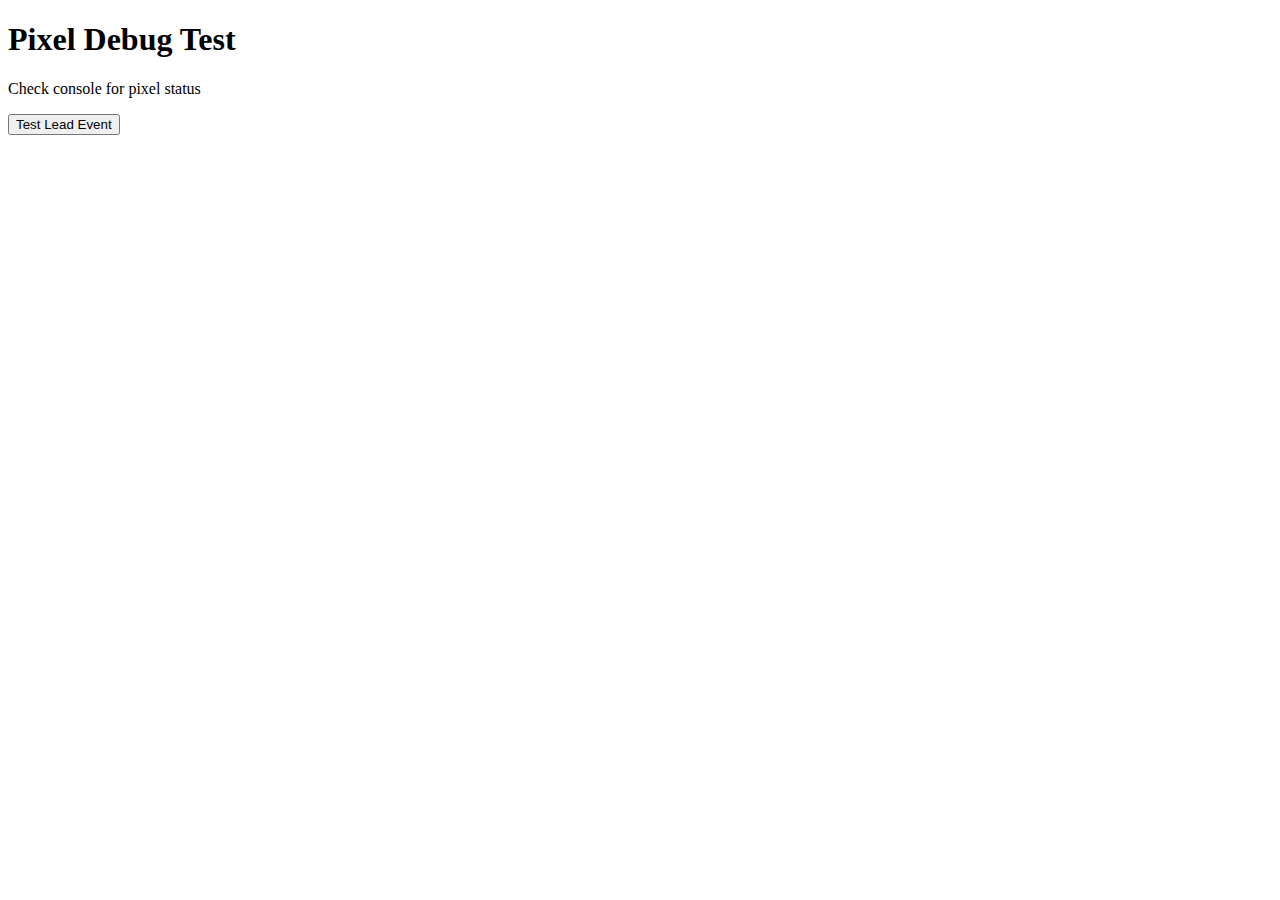
<file: check-pixel-implementation.html>
<!DOCTYPE html>
<html>
<head>
  <title>Meta Pixel Debug Test</title>
  <!-- Meta Pixel Code - Exactly as in your site -->
  <script>
  !function(f,b,e,v,n,t,s)
  {if(f.fbq)return;n=f.fbq=function(){n.callMethod?
  n.callMethod.apply(n,arguments):n.queue.push(arguments)};
  if(!f._fbq)f._fbq=n;n.push=n;n.loaded=!0;n.version='2.0';
  n.queue=[];t=b.createElement(e);t.async=!0;
  t.src=v;s=b.getElementsByTagName(e)[0];
  s.parentNode.insertBefore(t,s)}(window, document,'script',
  'https://connect.facebook.net/en_US/fbevents.js');
  fbq('init', '742825665410650');
  fbq('track', 'PageView');
  
  // Debug logging
  window.addEventListener('load', function() {
    console.log('=== META PIXEL DEBUG ===');
    console.log('fbq function exists:', typeof fbq !== 'undefined');
    console.log('_fbq object exists:', typeof window._fbq !== 'undefined');
    
    // Check if pixel library loaded
    if (typeof fbq !== 'undefined') {
      console.log('✅ Pixel library loaded successfully');
      console.log('Pixel version:', fbq.version);
      console.log('Pixel queue length:', fbq.queue ? fbq.queue.length : 'N/A');
    } else {
      console.log('❌ Pixel library NOT loaded');
    }
  });
  </script>
</head>
<body>
  <noscript><img height="1" width="1" style="display:none"
  src="https://www.facebook.com/tr?id=742825665410650&ev=PageView&noscript=1"
  /></noscript>
  <h1>Pixel Debug Test</h1>
  <p>Check console for pixel status</p>
  <button onclick="fbq('track', 'Lead'); console.log('Lead event triggered');">Test Lead Event</button>
</body>
</html>
</file>
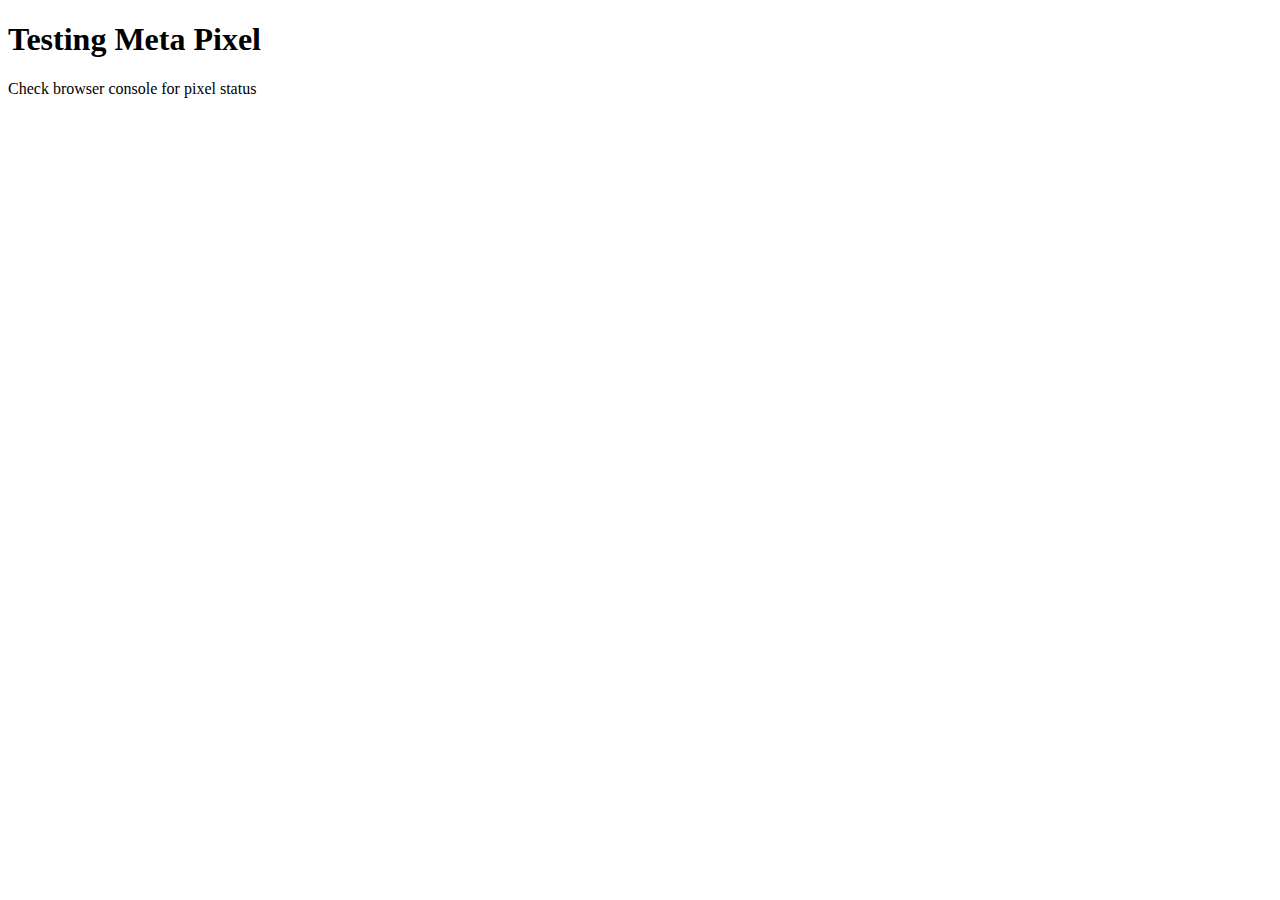
<file: test-pixel.html>
<!DOCTYPE html>
<html>
<head>
  <title>Test Meta Pixel</title>
  <!-- Meta Pixel Code -->
  <script>
  !function(f,b,e,v,n,t,s)
  {if(f.fbq)return;n=f.fbq=function(){n.callMethod?
  n.callMethod.apply(n,arguments):n.queue.push(arguments)};
  if(!f._fbq)f._fbq=n;n.push=n;n.loaded=!0;n.version='2.0';
  n.queue=[];t=b.createElement(e);t.async=!0;
  t.src=v;s=b.getElementsByTagName(e)[0];
  s.parentNode.insertBefore(t,s)}(window, document,'script',
  'https://connect.facebook.net/en_US/fbevents.js');
  fbq('init', '742825665410650');
  fbq('track', 'PageView');
  console.log('✅ Meta Pixel initialized successfully');
  console.log('✅ PageView event tracked');
  </script>
  <!-- End Meta Pixel Code -->
</head>
<body>
  <!-- Meta Pixel noscript -->
  <noscript><img height="1" width="1" style="display:none"
  src="https://www.facebook.com/tr?id=742825665410650&ev=PageView&noscript=1"
  /></noscript>
  <h1>Testing Meta Pixel</h1>
  <p>Check browser console for pixel status</p>
</body>
</html>
</file>
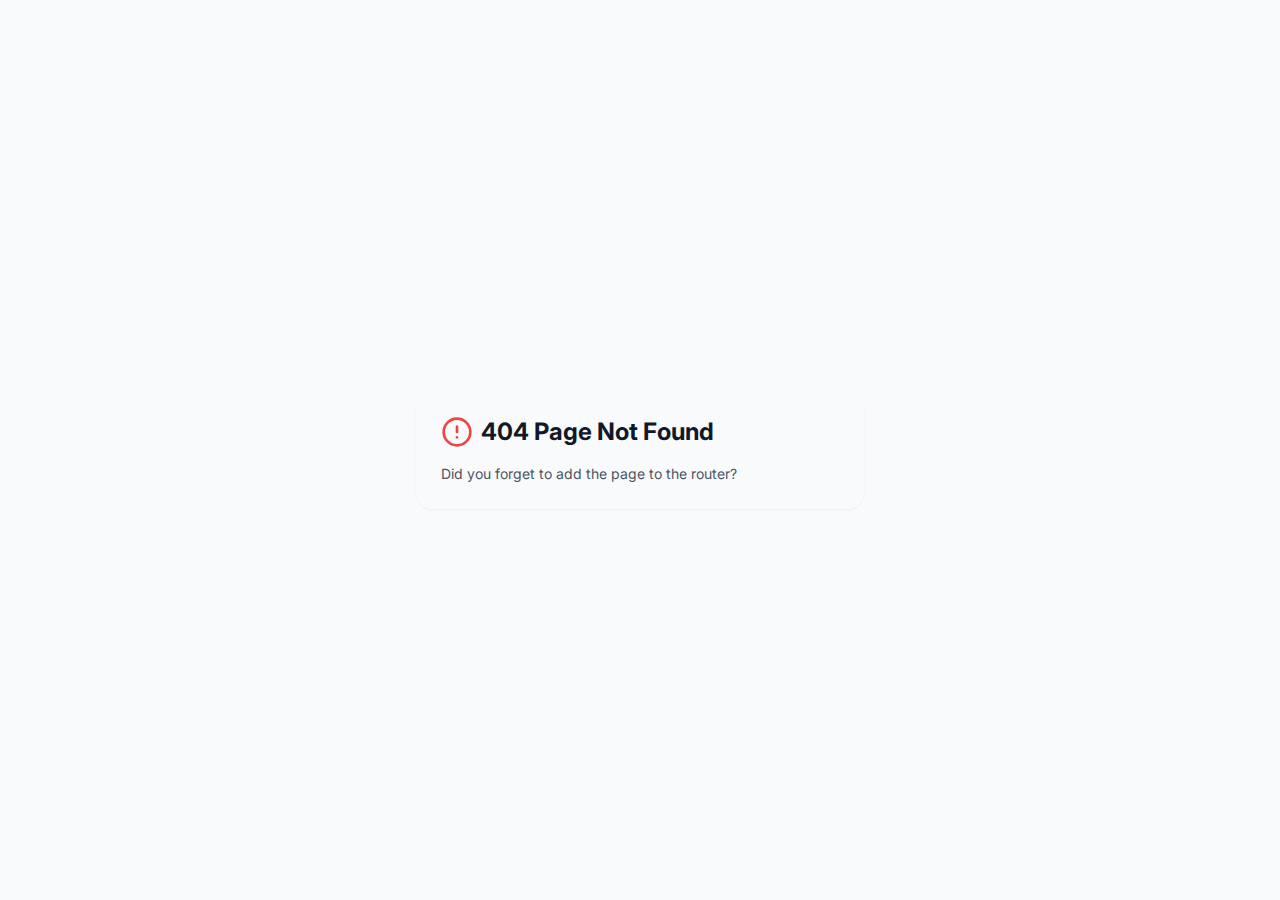
<file: website-repo/test-static.html>
<!DOCTYPE html>
<html lang="en">
  <head>
    <meta charset="UTF-8" />
    <meta name="viewport" content="width=device-width, initial-scale=1.0, maximum-scale=1" />
    <title>VictoryPipsFX - Trading Education Platform</title>
    <meta name="description" content="Professional forex and gold trading education. Learn market analysis, risk management, and trading strategies with VictoryPipsFX educational content." />
    <link rel="preconnect" href="https://fonts.googleapis.com">
    <link rel="preconnect" href="https://fonts.gstatic.com" crossorigin>
    <link href="https://fonts.googleapis.com/css2?family=Inter:wght@300;400;500;600;700;800;900&display=swap" rel="stylesheet">
    <script type="module" crossorigin src="./assets/index-6rIYmM4J.js"></script>
    <link rel="stylesheet" crossorigin href="./assets/index-o9hdGL3s.css">
  </head>
  <body>
    <div id="root">
      <div style="padding: 50px; text-align: center; background: #000; color: #fff; font-family: Inter, sans-serif;">
        <h1>Loading VictoryPipsFX...</h1>
        <p>If this message persists, there may be a JavaScript loading issue.</p>
      </div>
    </div>
    <script>
      console.log('Static test page loaded');
      console.log('Assets should load from:', './assets/');
      
      // Check if React loaded
      setTimeout(() => {
        const root = document.getElementById('root');
        if (root.children.length <= 1) {
          console.error('React app failed to load');
          root.innerHTML = '<div style="padding: 50px; text-align: center; background: #000; color: #ff6b6b; font-family: Inter, sans-serif;"><h1>⚠️ React App Failed to Load</h1><p>The JavaScript bundle may not be loading properly.</p></div>';
        }
      }, 3000);
    </script>
  </body>
</html>
</file>
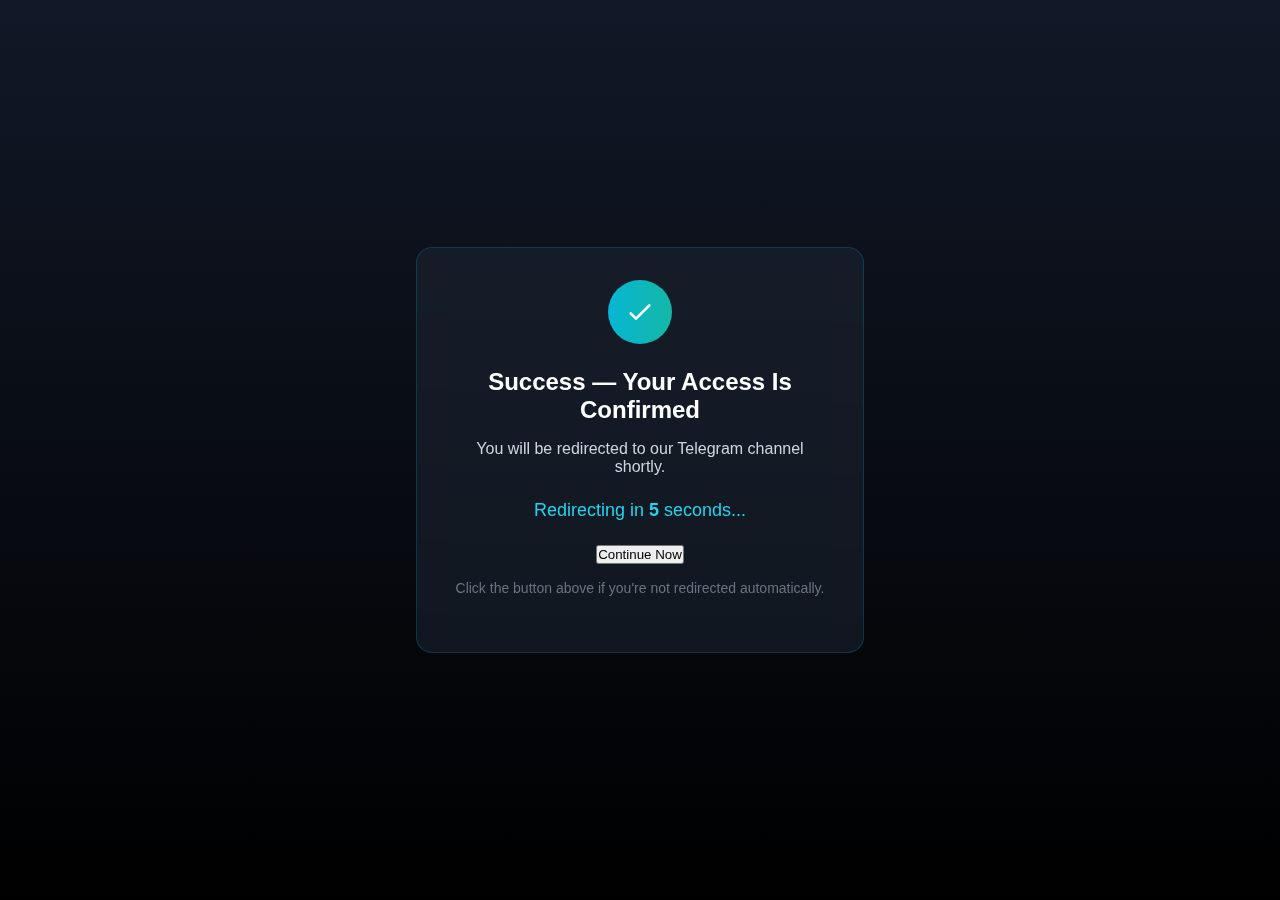
<file: client/public/success.html>
<!DOCTYPE html>
<html lang="en">
<head>
  <meta charset="UTF-8" />
  <meta name="viewport" content="width=device-width, initial-scale=1.0" />
  <title>Success</title>
  <meta name="description" content="Your access has been confirmed." />
  <!-- Meta Pixel Code -->
  <script>
  !function(f,b,e,v,n,t,s)
  {if(f.fbq)return;n=f.fbq=function(){n.callMethod?
  n.callMethod.apply(n,arguments):n.queue.push(arguments)};
  if(!f._fbq)f._fbq=n;n.push=n;n.loaded=!0;n.version='2.0';
  n.queue=[];t=b.createElement(e);t.async=!0;
  t.src=v;s=b.getElementsByTagName(e)[0];
  s.parentNode.insertBefore(t,s)}(window, document,'script',
  'https://connect.facebook.net/en_US/fbevents.js');
  fbq('init', '822880123791269');
  fbq('track', 'PageView');
  </script>
  <!-- End Meta Pixel Code -->
  <style>
    * { margin: 0; padding: 0; box-sizing: border-box; }
    body {
      min-height: 100vh;
      background: linear-gradient(to bottom, #111827, #000000);
      display: flex;
      align-items: center;
      justify-content: center;
      font-family: -apple-system, BlinkMacSystemFont, 'Segoe UI', Roboto, sans-serif;
      padding: 1rem;
    }
    .confirmation-container {
      max-width: 28rem;
      width: 100%;
      background: rgba(31, 41, 55, 0.49);
      backdrop-filter: blur(12px);
      border-radius: 1rem;
      padding: 2rem;
      text-align: center;
      border: 1px solid rgba(6, 182, 212, 0.2);
    }
    .icon-circle {
      width: 4rem;
      height: 4rem;
      margin: 0 auto 1.5rem;
      border-radius: 50%;
      background: linear-gradient(to right, #06b6d4, #14b8a6);
      display: flex;
      align-items: center;
      justify-content: center;
    }
    .icon-circle svg { width: 2rem; height: 2rem; color: white; }
    h1 { color: white; font-size: 1.5rem; margin-bottom: 1rem; font-weight: 700; }
    p { color: #d1d5db; margin-bottom: 1.5rem; }
    .countdown { color: #22d3ee; font-size: 1.125rem; margin-bottom: 1.5rem; }
    .countdown span { font-weight: 700; }
    #continue-btn {
      width: 100%;
      padding: 0.75rem 1.5rem;
      background: linear-gradient(to right, #06b6d4, #14b8a6);
      color: white;
      font-weight: 600;
      border: none;
      border-radius: 0.5rem;
      cursor: pointer;
      font-size: 1rem;
      transition: opacity 0.2s;
    }
    #continue-btn:hover { opacity: 0.9; }
    .footer-text { color: #6b7280; font-size: 0.875rem; margin-top: 1rem; }
  </style>
</head>
<body>

<script>
  fbq('track', 'Lead');
</script>

<noscript>
  <img height="1" width="1" style="display:none"
    src="https://www.facebook.com/tr?id=822880123791269&ev=PageView&noscript=1" />
</noscript>

<div id="confirmation-box-dg4" class="confirmation-container">
  <div class="icon-circle">
    <svg fill="none" stroke="currentColor" viewBox="0 0 24 24">
      <path stroke-linecap="round" stroke-linejoin="round" stroke-width="2" d="M5 13l4 4L19 7"></path>
    </svg>
  </div>
  <h1>Success — Your Access Is Confirmed</h1>
  <p>You will be redirected to our Telegram channel shortly.</p>
  <div class="countdown">
    Redirecting in <span id="timer-dg4">5</span> seconds...
  </div>
  <button id="continue-btn-dg4">Continue Now</button>
  <p class="footer-text">Click the button above if you're not redirected automatically.</p>
</div>

<div style="height:1px;opacity:0;" data-success-fp="dg4" aria-hidden="true"></div>

<script>
document.getElementById("continue-btn-dg4").addEventListener("click", function() {
  console.log("Lead confirmation interaction registered.");
  window.location.href = "https://t.me/+neTPujk_NvI1MWU0";
});
</script>

<script>
  var timeLeft = 5;
  var timerEl = document.getElementById("timer-dg4");
  var countdown = setInterval(function() {
    timeLeft--;
    timerEl.textContent = timeLeft;
    if (timeLeft <= 0) {
      clearInterval(countdown);
      window.location.href = "https://t.me/+neTPujk_NvI1MWU0";
    }
  }, 1000);
</script>

<div style="opacity:0;height:1px;" data-fp="dg6" aria-hidden="true"></div>
</body>
</html>
</file>
<file: website-repo/assets/index-o9hdGL3s.css>
@import"https://fonts.googleapis.com/css2?family=Inter:wght@400;500;600;700;800;900&display=swap";*,:before,:after{--tw-border-spacing-x: 0;--tw-border-spacing-y: 0;--tw-translate-x: 0;--tw-translate-y: 0;--tw-rotate: 0;--tw-skew-x: 0;--tw-skew-y: 0;--tw-scale-x: 1;--tw-scale-y: 1;--tw-pan-x: ;--tw-pan-y: ;--tw-pinch-zoom: ;--tw-scroll-snap-strictness: proximity;--tw-gradient-from-position: ;--tw-gradient-via-position: ;--tw-gradient-to-position: ;--tw-ordinal: ;--tw-slashed-zero: ;--tw-numeric-figure: ;--tw-numeric-spacing: ;--tw-numeric-fraction: ;--tw-ring-inset: ;--tw-ring-offset-width: 0px;--tw-ring-offset-color: #fff;--tw-ring-color: rgb(59 130 246 / .5);--tw-ring-offset-shadow: 0 0 #0000;--tw-ring-shadow: 0 0 #0000;--tw-shadow: 0 0 #0000;--tw-shadow-colored: 0 0 #0000;--tw-blur: ;--tw-brightness: ;--tw-contrast: ;--tw-grayscale: ;--tw-hue-rotate: ;--tw-invert: ;--tw-saturate: ;--tw-sepia: ;--tw-drop-shadow: ;--tw-backdrop-blur: ;--tw-backdrop-brightness: ;--tw-backdrop-contrast: ;--tw-backdrop-grayscale: ;--tw-backdrop-hue-rotate: ;--tw-backdrop-invert: ;--tw-backdrop-opacity: ;--tw-backdrop-saturate: ;--tw-backdrop-sepia: ;--tw-contain-size: ;--tw-contain-layout: ;--tw-contain-paint: ;--tw-contain-style: }::backdrop{--tw-border-spacing-x: 0;--tw-border-spacing-y: 0;--tw-translate-x: 0;--tw-translate-y: 0;--tw-rotate: 0;--tw-skew-x: 0;--tw-skew-y: 0;--tw-scale-x: 1;--tw-scale-y: 1;--tw-pan-x: ;--tw-pan-y: ;--tw-pinch-zoom: ;--tw-scroll-snap-strictness: proximity;--tw-gradient-from-position: ;--tw-gradient-via-position: ;--tw-gradient-to-position: ;--tw-ordinal: ;--tw-slashed-zero: ;--tw-numeric-figure: ;--tw-numeric-spacing: ;--tw-numeric-fraction: ;--tw-ring-inset: ;--tw-ring-offset-width: 0px;--tw-ring-offset-color: #fff;--tw-ring-color: rgb(59 130 246 / .5);--tw-ring-offset-shadow: 0 0 #0000;--tw-ring-shadow: 0 0 #0000;--tw-shadow: 0 0 #0000;--tw-shadow-colored: 0 0 #0000;--tw-blur: ;--tw-brightness: ;--tw-contrast: ;--tw-grayscale: ;--tw-hue-rotate: ;--tw-invert: ;--tw-saturate: ;--tw-sepia: ;--tw-drop-shadow: ;--tw-backdrop-blur: ;--tw-backdrop-brightness: ;--tw-backdrop-contrast: ;--tw-backdrop-grayscale: ;--tw-backdrop-hue-rotate: ;--tw-backdrop-invert: ;--tw-backdrop-opacity: ;--tw-backdrop-saturate: ;--tw-backdrop-sepia: ;--tw-contain-size: ;--tw-contain-layout: ;--tw-contain-paint: ;--tw-contain-style: }*,:before,:after{box-sizing:border-box;border-width:0;border-style:solid;border-color:#e5e7eb}:before,:after{--tw-content: ""}html,:host{line-height:1.5;-webkit-text-size-adjust:100%;-moz-tab-size:4;-o-tab-size:4;tab-size:4;font-family:Inter,ui-sans-serif,system-ui,sans-serif;font-feature-settings:normal;font-variation-settings:normal;-webkit-tap-highlight-color:transparent}body{margin:0;line-height:inherit}hr{height:0;color:inherit;border-top-width:1px}abbr:where([title]){-webkit-text-decoration:underline dotted;text-decoration:underline dotted}h1,h2,h3,h4,h5,h6{font-size:inherit;font-weight:inherit}a{color:inherit;text-decoration:inherit}b,strong{font-weight:bolder}code,kbd,samp,pre{font-family:ui-monospace,SFMono-Regular,Menlo,Monaco,Consolas,Liberation Mono,Courier New,monospace;font-feature-settings:normal;font-variation-settings:normal;font-size:1em}small{font-size:80%}sub,sup{font-size:75%;line-height:0;position:relative;vertical-align:baseline}sub{bottom:-.25em}sup{top:-.5em}table{text-indent:0;border-color:inherit;border-collapse:collapse}button,input,optgroup,select,textarea{font-family:inherit;font-feature-settings:inherit;font-variation-settings:inherit;font-size:100%;font-weight:inherit;line-height:inherit;letter-spacing:inherit;color:inherit;margin:0;padding:0}button,select{text-transform:none}button,input:where([type=button]),input:where([type=reset]),input:where([type=submit]){-webkit-appearance:button;background-color:transparent;background-image:none}:-moz-focusring{outline:auto}:-moz-ui-invalid{box-shadow:none}progress{vertical-align:baseline}::-webkit-inner-spin-button,::-webkit-outer-spin-button{height:auto}[type=search]{-webkit-appearance:textfield;outline-offset:-2px}::-webkit-search-decoration{-webkit-appearance:none}::-webkit-file-upload-button{-webkit-appearance:button;font:inherit}summary{display:list-item}blockquote,dl,dd,h1,h2,h3,h4,h5,h6,hr,figure,p,pre{margin:0}fieldset{margin:0;padding:0}legend{padding:0}ol,ul,menu{list-style:none;margin:0;padding:0}dialog{padding:0}textarea{resize:vertical}input::-moz-placeholder,textarea::-moz-placeholder{opacity:1;color:#9ca3af}input::placeholder,textarea::placeholder{opacity:1;color:#9ca3af}button,[role=button]{cursor:pointer}:disabled{cursor:default}img,svg,video,canvas,audio,iframe,embed,object{display:block;vertical-align:middle}img,video{max-width:100%;height:auto}[hidden]:where(:not([hidden=until-found])){display:none}*{border-color:var(--border)}body{background-color:var(--background);font-family:Inter,ui-sans-serif,system-ui,sans-serif;color:var(--foreground);-webkit-font-smoothing:antialiased;-moz-osx-font-smoothing:grayscale;min-height:100vh;overflow-x:hidden;line-height:1.6}html{scroll-behavior:smooth}.container{width:100%}@media (min-width: 640px){.container{max-width:640px}}@media (min-width: 768px){.container{max-width:768px}}@media (min-width: 1024px){.container{max-width:1024px}}@media (min-width: 1280px){.container{max-width:1280px}}@media (min-width: 1536px){.container{max-width:1536px}}.bg-gradient-custom{background:radial-gradient(1400px 700px at 85% -5%,hsla(195,100%,42%,.32),transparent 65%),radial-gradient(1000px 600px at 5% 95%,hsla(184,100%,44%,.28),transparent 65%),radial-gradient(800px 400px at 50% 50%,hsla(155,86%,52%,.08),transparent 70%),var(--bg)}.bg-particles{background-image:radial-gradient(2px 2px at 20% 30%,hsla(184,100%,44%,.3),transparent),radial-gradient(1px 1px at 40% 70%,hsla(0,0%,100%,.2),transparent),radial-gradient(1px 1px at 90% 40%,hsla(195,100%,42%,.3),transparent),radial-gradient(2px 2px at 60% 80%,hsla(155,86%,52%,.2),transparent);background-size:300px 300px,200px 200px,250px 250px,180px 180px}.glass{background:var(--glass-bg);border:1px solid var(--glass-border);-webkit-backdrop-filter:blur(20px) saturate(180%);backdrop-filter:blur(20px) saturate(180%)}.glass-card{background:var(--glass-bg);border:1px solid var(--glass-border);-webkit-backdrop-filter:blur(20px) saturate(180%);backdrop-filter:blur(20px) saturate(180%);border-radius:1rem;box-shadow:0 20px 40px var(--shadow-dark),inset 0 1px #ffffff1a}.btn-gradient{background:linear-gradient(135deg,var(--accent),var(--accent2));background-size:200% 200%;position:relative;overflow:hidden;isolation:isolate}.btn-gradient:after{content:"";position:absolute;top:0;right:-80%;bottom:0;left:-80%;z-index:-1;background:linear-gradient(115deg,transparent 25%,hsla(0,0%,100%,.4) 50%,transparent 75%);transform:translate(-100%);transition:transform .8s ease}.btn-gradient:hover:after{transform:translate(100%)}.hover-shake:hover,.hover-shake:hover.animate-auto-shake{animation:hover-shake .6s ease-in-out!important}.animate-auto-shake{animation:auto-shake 7s infinite ease-in-out}.btn-gradient.animate-auto-shake,a.animate-auto-shake,button.animate-auto-shake{animation:auto-shake 7s infinite ease-in-out!important}.animate-fade-in-up{opacity:0;transform:translateY(30px);transition-property:opacity,transform;transition-duration:.8s;transition-timing-function:ease-out}.animate-fade-in-up.visible{opacity:1;transform:translateY(0)}.animate-fade-in-left.visible,.animate-fade-in-right.visible{opacity:1;transform:translate(0)}.animate-scale-in{opacity:0;transform:scale(.8);transition-property:opacity,transform;transition-duration:.8s;transition-timing-function:ease-out}.animate-scale-in.visible{opacity:1;transform:scale(1)}.animate-pulse-glow{animation:pulse-glow 2s ease-in-out infinite}.scroll-indicator{position:fixed;top:0;left:0;width:100%;height:3px;background:linear-gradient(90deg,var(--accent),var(--accent2));transform-origin:left;transform:scaleX(0);z-index:50;transition:transform .1s ease}.sr-only{position:absolute;width:1px;height:1px;padding:0;margin:-1px;overflow:hidden;clip:rect(0,0,0,0);white-space:nowrap;border-width:0}.pointer-events-none{pointer-events:none}.pointer-events-auto{pointer-events:auto}.visible{visibility:visible}.invisible{visibility:hidden}.fixed{position:fixed}.absolute{position:absolute}.relative{position:relative}.sticky{position:sticky}.inset-0{top:0;right:0;bottom:0;left:0}.inset-x-0{left:0;right:0}.inset-y-0{top:0;bottom:0}.-bottom-12{bottom:-3rem}.-left-12{left:-3rem}.-right-12{right:-3rem}.-top-12{top:-3rem}.bottom-0{bottom:0}.left-0{left:0}.left-1{left:.25rem}.left-1\/2{left:50%}.left-2{left:.5rem}.left-\[50\%\]{left:50%}.right-0{right:0}.right-1{right:.25rem}.right-2{right:.5rem}.right-3{right:.75rem}.right-4{right:1rem}.top-0{top:0}.top-1\.5{top:.375rem}.top-1\/2{top:50%}.top-2{top:.5rem}.top-3\.5{top:.875rem}.top-4{top:1rem}.top-\[1px\]{top:1px}.top-\[50\%\]{top:50%}.top-\[60\%\]{top:60%}.top-full{top:100%}.-z-40{z-index:-40}.-z-50{z-index:-50}.z-10{z-index:10}.z-20{z-index:20}.z-50{z-index:50}.z-\[100\]{z-index:100}.z-\[1\]{z-index:1}.-mx-1{margin-left:-.25rem;margin-right:-.25rem}.mx-2{margin-left:.5rem;margin-right:.5rem}.mx-3\.5{margin-left:.875rem;margin-right:.875rem}.mx-4{margin-left:1rem;margin-right:1rem}.mx-auto{margin-left:auto;margin-right:auto}.my-0\.5{margin-top:.125rem;margin-bottom:.125rem}.my-1{margin-top:.25rem;margin-bottom:.25rem}.-ml-4{margin-left:-1rem}.-mt-4{margin-top:-1rem}.mb-1{margin-bottom:.25rem}.mb-12{margin-bottom:3rem}.mb-16{margin-bottom:4rem}.mb-2{margin-bottom:.5rem}.mb-3{margin-bottom:.75rem}.mb-4{margin-bottom:1rem}.mb-6{margin-bottom:1.5rem}.mb-8{margin-bottom:2rem}.ml-1{margin-left:.25rem}.ml-auto{margin-left:auto}.mr-2{margin-right:.5rem}.mt-1\.5{margin-top:.375rem}.mt-16{margin-top:4rem}.mt-2{margin-top:.5rem}.mt-24{margin-top:6rem}.mt-3{margin-top:.75rem}.mt-4{margin-top:1rem}.mt-auto{margin-top:auto}.block{display:block}.flex{display:flex}.inline-flex{display:inline-flex}.table{display:table}.grid{display:grid}.hidden{display:none}.aspect-square{aspect-ratio:1 / 1}.aspect-video{aspect-ratio:16 / 9}.size-4{width:1rem;height:1rem}.h-1\.5{height:.375rem}.h-10{height:2.5rem}.h-11{height:2.75rem}.h-12{height:3rem}.h-2{height:.5rem}.h-2\.5{height:.625rem}.h-3{height:.75rem}.h-3\.5{height:.875rem}.h-4{height:1rem}.h-48{height:12rem}.h-5{height:1.25rem}.h-6{height:1.5rem}.h-64{height:16rem}.h-7{height:1.75rem}.h-8{height:2rem}.h-9{height:2.25rem}.h-\[1px\]{height:1px}.h-\[var\(--radix-navigation-menu-viewport-height\)\]{height:var(--radix-navigation-menu-viewport-height)}.h-\[var\(--radix-select-trigger-height\)\]{height:var(--radix-select-trigger-height)}.h-auto{height:auto}.h-full{height:100%}.h-px{height:1px}.h-svh{height:100svh}.max-h-\[--radix-context-menu-content-available-height\]{max-height:var(--radix-context-menu-content-available-height)}.max-h-\[--radix-select-content-available-height\]{max-height:var(--radix-select-content-available-height)}.max-h-\[300px\]{max-height:300px}.max-h-\[var\(--radix-dropdown-menu-content-available-height\)\]{max-height:var(--radix-dropdown-menu-content-available-height)}.max-h-screen{max-height:100vh}.min-h-0{min-height:0px}.min-h-\[80px\]{min-height:80px}.min-h-screen{min-height:100vh}.min-h-svh{min-height:100svh}.w-0{width:0px}.w-1{width:.25rem}.w-10{width:2.5rem}.w-11{width:2.75rem}.w-2{width:.5rem}.w-2\.5{width:.625rem}.w-3{width:.75rem}.w-3\.5{width:.875rem}.w-3\/4{width:75%}.w-4{width:1rem}.w-48{width:12rem}.w-5{width:1.25rem}.w-6{width:1.5rem}.w-64{width:16rem}.w-7{width:1.75rem}.w-72{width:18rem}.w-8{width:2rem}.w-9{width:2.25rem}.w-\[--sidebar-width\]{width:var(--sidebar-width)}.w-\[100px\]{width:100px}.w-\[1px\]{width:1px}.w-auto{width:auto}.w-full{width:100%}.w-max{width:-moz-max-content;width:max-content}.w-px{width:1px}.min-w-0{min-width:0px}.min-w-10{min-width:2.5rem}.min-w-11{min-width:2.75rem}.min-w-5{min-width:1.25rem}.min-w-9{min-width:2.25rem}.min-w-\[12rem\]{min-width:12rem}.min-w-\[200px\]{min-width:200px}.min-w-\[8rem\]{min-width:8rem}.min-w-\[var\(--radix-select-trigger-width\)\]{min-width:var(--radix-select-trigger-width)}.max-w-2xl{max-width:42rem}.max-w-4xl{max-width:56rem}.max-w-5xl{max-width:64rem}.max-w-6xl{max-width:72rem}.max-w-\[--skeleton-width\]{max-width:var(--skeleton-width)}.max-w-lg{max-width:32rem}.max-w-max{max-width:-moz-max-content;max-width:max-content}.max-w-md{max-width:28rem}.flex-1{flex:1 1 0%}.shrink-0{flex-shrink:0}.grow{flex-grow:1}.grow-0{flex-grow:0}.basis-full{flex-basis:100%}.caption-bottom{caption-side:bottom}.border-collapse{border-collapse:collapse}.origin-\[--radix-context-menu-content-transform-origin\]{transform-origin:var(--radix-context-menu-content-transform-origin)}.origin-\[--radix-dropdown-menu-content-transform-origin\]{transform-origin:var(--radix-dropdown-menu-content-transform-origin)}.origin-\[--radix-hover-card-content-transform-origin\]{transform-origin:var(--radix-hover-card-content-transform-origin)}.origin-\[--radix-menubar-content-transform-origin\]{transform-origin:var(--radix-menubar-content-transform-origin)}.origin-\[--radix-popover-content-transform-origin\]{transform-origin:var(--radix-popover-content-transform-origin)}.origin-\[--radix-select-content-transform-origin\]{transform-origin:var(--radix-select-content-transform-origin)}.origin-\[--radix-tooltip-content-transform-origin\]{transform-origin:var(--radix-tooltip-content-transform-origin)}.-translate-x-1\/2{--tw-translate-x: -50%;transform:translate(var(--tw-translate-x),var(--tw-translate-y)) rotate(var(--tw-rotate)) skew(var(--tw-skew-x)) skewY(var(--tw-skew-y)) scaleX(var(--tw-scale-x)) scaleY(var(--tw-scale-y))}.-translate-x-px{--tw-translate-x: -1px;transform:translate(var(--tw-translate-x),var(--tw-translate-y)) rotate(var(--tw-rotate)) skew(var(--tw-skew-x)) skewY(var(--tw-skew-y)) scaleX(var(--tw-scale-x)) scaleY(var(--tw-scale-y))}.-translate-y-1\/2{--tw-translate-y: -50%;transform:translate(var(--tw-translate-x),var(--tw-translate-y)) rotate(var(--tw-rotate)) skew(var(--tw-skew-x)) skewY(var(--tw-skew-y)) scaleX(var(--tw-scale-x)) scaleY(var(--tw-scale-y))}.translate-x-\[-50\%\]{--tw-translate-x: -50%;transform:translate(var(--tw-translate-x),var(--tw-translate-y)) rotate(var(--tw-rotate)) skew(var(--tw-skew-x)) skewY(var(--tw-skew-y)) scaleX(var(--tw-scale-x)) scaleY(var(--tw-scale-y))}.translate-x-px{--tw-translate-x: 1px;transform:translate(var(--tw-translate-x),var(--tw-translate-y)) rotate(var(--tw-rotate)) skew(var(--tw-skew-x)) skewY(var(--tw-skew-y)) scaleX(var(--tw-scale-x)) scaleY(var(--tw-scale-y))}.translate-y-0{--tw-translate-y: 0px;transform:translate(var(--tw-translate-x),var(--tw-translate-y)) rotate(var(--tw-rotate)) skew(var(--tw-skew-x)) skewY(var(--tw-skew-y)) scaleX(var(--tw-scale-x)) scaleY(var(--tw-scale-y))}.translate-y-10{--tw-translate-y: 2.5rem;transform:translate(var(--tw-translate-x),var(--tw-translate-y)) rotate(var(--tw-rotate)) skew(var(--tw-skew-x)) skewY(var(--tw-skew-y)) scaleX(var(--tw-scale-x)) scaleY(var(--tw-scale-y))}.translate-y-\[-50\%\]{--tw-translate-y: -50%;transform:translate(var(--tw-translate-x),var(--tw-translate-y)) rotate(var(--tw-rotate)) skew(var(--tw-skew-x)) skewY(var(--tw-skew-y)) scaleX(var(--tw-scale-x)) scaleY(var(--tw-scale-y))}.rotate-45{--tw-rotate: 45deg;transform:translate(var(--tw-translate-x),var(--tw-translate-y)) rotate(var(--tw-rotate)) skew(var(--tw-skew-x)) skewY(var(--tw-skew-y)) scaleX(var(--tw-scale-x)) scaleY(var(--tw-scale-y))}.rotate-90{--tw-rotate: 90deg;transform:translate(var(--tw-translate-x),var(--tw-translate-y)) rotate(var(--tw-rotate)) skew(var(--tw-skew-x)) skewY(var(--tw-skew-y)) scaleX(var(--tw-scale-x)) scaleY(var(--tw-scale-y))}.transform{transform:translate(var(--tw-translate-x),var(--tw-translate-y)) rotate(var(--tw-rotate)) skew(var(--tw-skew-x)) skewY(var(--tw-skew-y)) scaleX(var(--tw-scale-x)) scaleY(var(--tw-scale-y))}.animate-bg-shift{animation:bgShift 20s ease-in-out infinite alternate}.animate-fade-in-up{animation:fadeInUp .8s ease forwards}.animate-float{animation:float 6s ease-in-out infinite}.animate-glow{animation:glow 4s ease-in-out infinite}.animate-particles{animation:particlesFloat 25s linear infinite}@keyframes pulse{50%{opacity:.5}}.animate-pulse{animation:pulse 2s cubic-bezier(.4,0,.6,1) infinite}.animate-ripple{animation:ripple .8s cubic-bezier(.4,0,.2,1) forwards}.cursor-default{cursor:default}.cursor-pointer{cursor:pointer}.touch-none{touch-action:none}.select-none{-webkit-user-select:none;-moz-user-select:none;user-select:none}.list-none{list-style-type:none}.grid-cols-1{grid-template-columns:repeat(1,minmax(0,1fr))}.flex-row{flex-direction:row}.flex-col{flex-direction:column}.flex-col-reverse{flex-direction:column-reverse}.flex-wrap{flex-wrap:wrap}.items-start{align-items:flex-start}.items-end{align-items:flex-end}.items-center{align-items:center}.items-stretch{align-items:stretch}.justify-center{justify-content:center}.justify-between{justify-content:space-between}.gap-1{gap:.25rem}.gap-1\.5{gap:.375rem}.gap-2{gap:.5rem}.gap-3{gap:.75rem}.gap-4{gap:1rem}.gap-5{gap:1.25rem}.gap-6{gap:1.5rem}.gap-8{gap:2rem}.space-x-1>:not([hidden])~:not([hidden]){--tw-space-x-reverse: 0;margin-right:calc(.25rem * var(--tw-space-x-reverse));margin-left:calc(.25rem * calc(1 - var(--tw-space-x-reverse)))}.space-x-4>:not([hidden])~:not([hidden]){--tw-space-x-reverse: 0;margin-right:calc(1rem * var(--tw-space-x-reverse));margin-left:calc(1rem * calc(1 - var(--tw-space-x-reverse)))}.space-y-1>:not([hidden])~:not([hidden]){--tw-space-y-reverse: 0;margin-top:calc(.25rem * calc(1 - var(--tw-space-y-reverse)));margin-bottom:calc(.25rem * var(--tw-space-y-reverse))}.space-y-1\.5>:not([hidden])~:not([hidden]){--tw-space-y-reverse: 0;margin-top:calc(.375rem * calc(1 - var(--tw-space-y-reverse)));margin-bottom:calc(.375rem * var(--tw-space-y-reverse))}.space-y-2>:not([hidden])~:not([hidden]){--tw-space-y-reverse: 0;margin-top:calc(.5rem * calc(1 - var(--tw-space-y-reverse)));margin-bottom:calc(.5rem * var(--tw-space-y-reverse))}.space-y-4>:not([hidden])~:not([hidden]){--tw-space-y-reverse: 0;margin-top:calc(1rem * calc(1 - var(--tw-space-y-reverse)));margin-bottom:calc(1rem * var(--tw-space-y-reverse))}.space-y-6>:not([hidden])~:not([hidden]){--tw-space-y-reverse: 0;margin-top:calc(1.5rem * calc(1 - var(--tw-space-y-reverse)));margin-bottom:calc(1.5rem * var(--tw-space-y-reverse))}.overflow-auto{overflow:auto}.overflow-hidden{overflow:hidden}.overflow-y-auto{overflow-y:auto}.overflow-x-hidden{overflow-x:hidden}.whitespace-nowrap{white-space:nowrap}.break-words{overflow-wrap:break-word}.rounded-2xl{border-radius:1rem}.rounded-3xl{border-radius:1.5rem}.rounded-\[2px\]{border-radius:2px}.rounded-\[inherit\]{border-radius:inherit}.rounded-full{border-radius:9999px}.rounded-lg{border-radius:var(--radius)}.rounded-md{border-radius:calc(var(--radius) - 2px)}.rounded-sm{border-radius:calc(var(--radius) - 4px)}.rounded-xl{border-radius:.75rem}.rounded-t-\[10px\]{border-top-left-radius:10px;border-top-right-radius:10px}.rounded-tl-sm{border-top-left-radius:calc(var(--radius) - 4px)}.border{border-width:1px}.border-2{border-width:2px}.border-\[1\.5px\]{border-width:1.5px}.border-y{border-top-width:1px;border-bottom-width:1px}.border-b{border-bottom-width:1px}.border-l{border-left-width:1px}.border-l-4{border-left-width:4px}.border-r{border-right-width:1px}.border-t{border-top-width:1px}.border-dashed{border-style:dashed}.border-\[--color-border\]{border-color:var(--color-border)}.border-destructive{border-color:var(--destructive)}.border-input{border-color:var(--input)}.border-primary{border-color:var(--primary)}.border-transparent{border-color:transparent}.border-vpfx-accent{--tw-border-opacity: 1;border-color:hsl(184 100% 44% / var(--tw-border-opacity, 1))}.border-vpfx-accent\/20{border-color:#00d1e033}.border-white{--tw-border-opacity: 1;border-color:rgb(255 255 255 / var(--tw-border-opacity, 1))}.border-white\/10{border-color:#ffffff1a}.border-white\/5{border-color:#ffffff0d}.border-l-transparent{border-left-color:transparent}.border-t-transparent{border-top-color:transparent}.bg-\[\#00000000\]{background-color:#0000}.bg-\[\#e6e8edd4\]{background-color:#e6e8edd4}.bg-\[--color-bg\]{background-color:var(--color-bg)}.bg-accent{background-color:var(--accent)}.bg-background{background-color:var(--background)}.bg-black\/80{background-color:#000c}.bg-border{background-color:var(--border)}.bg-card{background-color:var(--card)}.bg-destructive{background-color:var(--destructive)}.bg-foreground{background-color:var(--foreground)}.bg-gray-50{--tw-bg-opacity: 1;background-color:rgb(249 250 251 / var(--tw-bg-opacity, 1))}.bg-muted{background-color:var(--muted)}.bg-popover{background-color:var(--popover)}.bg-primary{background-color:var(--primary)}.bg-secondary{background-color:var(--secondary)}.bg-transparent{background-color:transparent}.bg-vpfx-bg{--tw-bg-opacity: 1;background-color:hsl(211 48% 6% / var(--tw-bg-opacity, 1))}.bg-vpfx-bg\/40{background-color:#080f1766}.bg-white{--tw-bg-opacity: 1;background-color:rgb(255 255 255 / var(--tw-bg-opacity, 1))}.bg-white\/30{background-color:#ffffff4d}.bg-gradient-to-b{background-image:linear-gradient(to bottom,var(--tw-gradient-stops))}.bg-gradient-to-br{background-image:linear-gradient(to bottom right,var(--tw-gradient-stops))}.from-slate-900{--tw-gradient-from: #0f172a var(--tw-gradient-from-position);--tw-gradient-to: rgb(15 23 42 / 0) var(--tw-gradient-to-position);--tw-gradient-stops: var(--tw-gradient-from), var(--tw-gradient-to)}.from-transparent{--tw-gradient-from: transparent var(--tw-gradient-from-position);--tw-gradient-to: rgb(0 0 0 / 0) var(--tw-gradient-to-position);--tw-gradient-stops: var(--tw-gradient-from), var(--tw-gradient-to)}.via-slate-800{--tw-gradient-to: rgb(30 41 59 / 0) var(--tw-gradient-to-position);--tw-gradient-stops: var(--tw-gradient-from), #1e293b var(--tw-gradient-via-position), var(--tw-gradient-to)}.via-vpfx-bg\/15{--tw-gradient-to: hsl(211 48% 6% / 0) var(--tw-gradient-to-position);--tw-gradient-stops: var(--tw-gradient-from), hsl(211 48% 6% / .15) var(--tw-gradient-via-position), var(--tw-gradient-to)}.via-white\/10{--tw-gradient-to: rgb(255 255 255 / 0) var(--tw-gradient-to-position);--tw-gradient-stops: var(--tw-gradient-from), rgb(255 255 255 / .1) var(--tw-gradient-via-position), var(--tw-gradient-to)}.to-emerald-900{--tw-gradient-to: #064e3b var(--tw-gradient-to-position)}.to-transparent{--tw-gradient-to: transparent var(--tw-gradient-to-position)}.to-vpfx-bg\/35{--tw-gradient-to: hsl(211 48% 6% / .35) var(--tw-gradient-to-position)}.fill-current{fill:currentColor}.object-cover{-o-object-fit:cover;object-fit:cover}.p-0{padding:0}.p-1{padding:.25rem}.p-2{padding:.5rem}.p-3{padding:.75rem}.p-4{padding:1rem}.p-6{padding:1.5rem}.p-8{padding:2rem}.p-\[1px\]{padding:1px}.px-1{padding-left:.25rem;padding-right:.25rem}.px-2{padding-left:.5rem;padding-right:.5rem}.px-2\.5{padding-left:.625rem;padding-right:.625rem}.px-3{padding-left:.75rem;padding-right:.75rem}.px-4{padding-left:1rem;padding-right:1rem}.px-5{padding-left:1.25rem;padding-right:1.25rem}.px-6{padding-left:1.5rem;padding-right:1.5rem}.px-8{padding-left:2rem;padding-right:2rem}.py-0\.5{padding-top:.125rem;padding-bottom:.125rem}.py-1{padding-top:.25rem;padding-bottom:.25rem}.py-1\.5{padding-top:.375rem;padding-bottom:.375rem}.py-2{padding-top:.5rem;padding-bottom:.5rem}.py-20{padding-top:5rem;padding-bottom:5rem}.py-3{padding-top:.75rem;padding-bottom:.75rem}.py-4{padding-top:1rem;padding-bottom:1rem}.py-6{padding-top:1.5rem;padding-bottom:1.5rem}.py-8{padding-top:2rem;padding-bottom:2rem}.pb-3{padding-bottom:.75rem}.pb-4{padding-bottom:1rem}.pl-2\.5{padding-left:.625rem}.pl-4{padding-left:1rem}.pl-8{padding-left:2rem}.pr-2{padding-right:.5rem}.pr-2\.5{padding-right:.625rem}.pr-8{padding-right:2rem}.pt-0{padding-top:0}.pt-1{padding-top:.25rem}.pt-2{padding-top:.5rem}.pt-3{padding-top:.75rem}.pt-4{padding-top:1rem}.pt-6{padding-top:1.5rem}.text-left{text-align:left}.text-center{text-align:center}.align-middle{vertical-align:middle}.font-mono{font-family:ui-monospace,SFMono-Regular,Menlo,Monaco,Consolas,Liberation Mono,Courier New,monospace}.text-2xl{font-size:1.5rem;line-height:2rem}.text-3xl{font-size:1.875rem;line-height:2.25rem}.text-4xl{font-size:2.25rem;line-height:2.5rem}.text-\[0\.8rem\]{font-size:.8rem}.text-base{font-size:1rem;line-height:1.5rem}.text-lg{font-size:1.125rem;line-height:1.75rem}.text-sm{font-size:.875rem;line-height:1.25rem}.text-xl{font-size:1.25rem;line-height:1.75rem}.text-xs{font-size:.75rem;line-height:1rem}.font-black{font-weight:900}.font-bold{font-weight:700}.font-medium{font-weight:500}.font-normal{font-weight:400}.font-semibold{font-weight:600}.uppercase{text-transform:uppercase}.italic{font-style:italic}.tabular-nums{--tw-numeric-spacing: tabular-nums;font-variant-numeric:var(--tw-ordinal) var(--tw-slashed-zero) var(--tw-numeric-figure) var(--tw-numeric-spacing) var(--tw-numeric-fraction)}.leading-none{line-height:1}.leading-relaxed{line-height:1.625}.leading-tight{line-height:1.25}.tracking-tight{letter-spacing:-.025em}.tracking-wide{letter-spacing:.025em}.tracking-wider{letter-spacing:.05em}.tracking-widest{letter-spacing:.1em}.text-\[\#ffffff\]{--tw-text-opacity: 1;color:rgb(255 255 255 / var(--tw-text-opacity, 1))}.text-accent-foreground{color:var(--accent-foreground)}.text-amber-400\/30{color:#fbbf244d}.text-card-foreground{color:var(--card-foreground)}.text-current{color:currentColor}.text-destructive{color:var(--destructive)}.text-destructive-foreground{color:var(--destructive-foreground)}.text-foreground{color:var(--foreground)}.text-gray-600{--tw-text-opacity: 1;color:rgb(75 85 99 / var(--tw-text-opacity, 1))}.text-gray-900{--tw-text-opacity: 1;color:rgb(17 24 39 / var(--tw-text-opacity, 1))}.text-muted-foreground{color:var(--muted-foreground)}.text-popover-foreground{color:var(--popover-foreground)}.text-primary{color:var(--primary)}.text-primary-foreground{color:var(--primary-foreground)}.text-red-500{--tw-text-opacity: 1;color:rgb(239 68 68 / var(--tw-text-opacity, 1))}.text-secondary-foreground{color:var(--secondary-foreground)}.text-slate-800{--tw-text-opacity: 1;color:rgb(30 41 59 / var(--tw-text-opacity, 1))}.text-vpfx-accent{--tw-text-opacity: 1;color:hsl(184 100% 44% / var(--tw-text-opacity, 1))}.text-vpfx-bg{--tw-text-opacity: 1;color:hsl(211 48% 6% / var(--tw-text-opacity, 1))}.text-vpfx-green1{--tw-text-opacity: 1;color:hsl(155 86% 52% / var(--tw-text-opacity, 1))}.text-vpfx-muted{--tw-text-opacity: 1;color:hsl(212 15% 77% / var(--tw-text-opacity, 1))}.text-vpfx-muted\/70{color:#bcc4cdb3}.text-vpfx-text{--tw-text-opacity: 1;color:hsl(204 16% 89% / var(--tw-text-opacity, 1))}.text-white{--tw-text-opacity: 1;color:rgb(255 255 255 / var(--tw-text-opacity, 1))}.underline-offset-4{text-underline-offset:4px}.opacity-0{opacity:0}.opacity-100{opacity:1}.opacity-25{opacity:.25}.opacity-30{opacity:.3}.opacity-50{opacity:.5}.opacity-60{opacity:.6}.opacity-70{opacity:.7}.opacity-75{opacity:.75}.opacity-90{opacity:.9}.shadow-2xl{--tw-shadow: 0 25px 50px -12px rgb(0 0 0 / .25);--tw-shadow-colored: 0 25px 50px -12px var(--tw-shadow-color);box-shadow:var(--tw-ring-offset-shadow, 0 0 #0000),var(--tw-ring-shadow, 0 0 #0000),var(--tw-shadow)}.shadow-\[0_0_0_1px_hsl\(var\(--sidebar-border\)\)\]{--tw-shadow: 0 0 0 1px hsl(var(--sidebar-border));--tw-shadow-colored: 0 0 0 1px var(--tw-shadow-color);box-shadow:var(--tw-ring-offset-shadow, 0 0 #0000),var(--tw-ring-shadow, 0 0 #0000),var(--tw-shadow)}.shadow-lg{--tw-shadow: 0 10px 15px -3px rgb(0 0 0 / .1), 0 4px 6px -4px rgb(0 0 0 / .1);--tw-shadow-colored: 0 10px 15px -3px var(--tw-shadow-color), 0 4px 6px -4px var(--tw-shadow-color);box-shadow:var(--tw-ring-offset-shadow, 0 0 #0000),var(--tw-ring-shadow, 0 0 #0000),var(--tw-shadow)}.shadow-md{--tw-shadow: 0 4px 6px -1px rgb(0 0 0 / .1), 0 2px 4px -2px rgb(0 0 0 / .1);--tw-shadow-colored: 0 4px 6px -1px var(--tw-shadow-color), 0 2px 4px -2px var(--tw-shadow-color);box-shadow:var(--tw-ring-offset-shadow, 0 0 #0000),var(--tw-ring-shadow, 0 0 #0000),var(--tw-shadow)}.shadow-none{--tw-shadow: 0 0 #0000;--tw-shadow-colored: 0 0 #0000;box-shadow:var(--tw-ring-offset-shadow, 0 0 #0000),var(--tw-ring-shadow, 0 0 #0000),var(--tw-shadow)}.shadow-sm{--tw-shadow: 0 1px 2px 0 rgb(0 0 0 / .05);--tw-shadow-colored: 0 1px 2px 0 var(--tw-shadow-color);box-shadow:var(--tw-ring-offset-shadow, 0 0 #0000),var(--tw-ring-shadow, 0 0 #0000),var(--tw-shadow)}.shadow-xl{--tw-shadow: 0 20px 25px -5px rgb(0 0 0 / .1), 0 8px 10px -6px rgb(0 0 0 / .1);--tw-shadow-colored: 0 20px 25px -5px var(--tw-shadow-color), 0 8px 10px -6px var(--tw-shadow-color);box-shadow:var(--tw-ring-offset-shadow, 0 0 #0000),var(--tw-ring-shadow, 0 0 #0000),var(--tw-shadow)}.outline-none{outline:2px solid transparent;outline-offset:2px}.outline{outline-style:solid}.ring-0{--tw-ring-offset-shadow: var(--tw-ring-inset) 0 0 0 var(--tw-ring-offset-width) var(--tw-ring-offset-color);--tw-ring-shadow: var(--tw-ring-inset) 0 0 0 calc(0px + var(--tw-ring-offset-width)) var(--tw-ring-color);box-shadow:var(--tw-ring-offset-shadow),var(--tw-ring-shadow),var(--tw-shadow, 0 0 #0000)}.ring-2{--tw-ring-offset-shadow: var(--tw-ring-inset) 0 0 0 var(--tw-ring-offset-width) var(--tw-ring-offset-color);--tw-ring-shadow: var(--tw-ring-inset) 0 0 0 calc(2px + var(--tw-ring-offset-width)) var(--tw-ring-color);box-shadow:var(--tw-ring-offset-shadow),var(--tw-ring-shadow),var(--tw-shadow, 0 0 #0000)}.ring-ring{--tw-ring-color: var(--ring)}.ring-offset-background{--tw-ring-offset-color: var(--background)}.drop-shadow-lg{--tw-drop-shadow: drop-shadow(0 10px 8px rgb(0 0 0 / .04)) drop-shadow(0 4px 3px rgb(0 0 0 / .1));filter:var(--tw-blur) var(--tw-brightness) var(--tw-contrast) var(--tw-grayscale) var(--tw-hue-rotate) var(--tw-invert) var(--tw-saturate) var(--tw-sepia) var(--tw-drop-shadow)}.filter{filter:var(--tw-blur) var(--tw-brightness) var(--tw-contrast) var(--tw-grayscale) var(--tw-hue-rotate) var(--tw-invert) var(--tw-saturate) var(--tw-sepia) var(--tw-drop-shadow)}.backdrop-blur-xl{--tw-backdrop-blur: blur(24px);-webkit-backdrop-filter:var(--tw-backdrop-blur) var(--tw-backdrop-brightness) var(--tw-backdrop-contrast) var(--tw-backdrop-grayscale) var(--tw-backdrop-hue-rotate) var(--tw-backdrop-invert) var(--tw-backdrop-opacity) var(--tw-backdrop-saturate) var(--tw-backdrop-sepia);backdrop-filter:var(--tw-backdrop-blur) var(--tw-backdrop-brightness) var(--tw-backdrop-contrast) var(--tw-backdrop-grayscale) var(--tw-backdrop-hue-rotate) var(--tw-backdrop-invert) var(--tw-backdrop-opacity) var(--tw-backdrop-saturate) var(--tw-backdrop-sepia)}.transition{transition-property:color,background-color,border-color,text-decoration-color,fill,stroke,opacity,box-shadow,transform,filter,-webkit-backdrop-filter;transition-property:color,background-color,border-color,text-decoration-color,fill,stroke,opacity,box-shadow,transform,filter,backdrop-filter;transition-property:color,background-color,border-color,text-decoration-color,fill,stroke,opacity,box-shadow,transform,filter,backdrop-filter,-webkit-backdrop-filter;transition-timing-function:cubic-bezier(.4,0,.2,1);transition-duration:.15s}.transition-\[left\,right\,width\]{transition-property:left,right,width;transition-timing-function:cubic-bezier(.4,0,.2,1);transition-duration:.15s}.transition-\[margin\,opacity\]{transition-property:margin,opacity;transition-timing-function:cubic-bezier(.4,0,.2,1);transition-duration:.15s}.transition-\[width\,height\,padding\]{transition-property:width,height,padding;transition-timing-function:cubic-bezier(.4,0,.2,1);transition-duration:.15s}.transition-\[width\]{transition-property:width;transition-timing-function:cubic-bezier(.4,0,.2,1);transition-duration:.15s}.transition-all{transition-property:all;transition-timing-function:cubic-bezier(.4,0,.2,1);transition-duration:.15s}.transition-colors{transition-property:color,background-color,border-color,text-decoration-color,fill,stroke;transition-timing-function:cubic-bezier(.4,0,.2,1);transition-duration:.15s}.transition-opacity{transition-property:opacity;transition-timing-function:cubic-bezier(.4,0,.2,1);transition-duration:.15s}.transition-transform{transition-property:transform;transition-timing-function:cubic-bezier(.4,0,.2,1);transition-duration:.15s}.duration-1000{transition-duration:1s}.duration-200{transition-duration:.2s}.duration-300{transition-duration:.3s}.duration-500{transition-duration:.5s}.ease-in-out{transition-timing-function:cubic-bezier(.4,0,.2,1)}.ease-linear{transition-timing-function:linear}.ease-out{transition-timing-function:cubic-bezier(0,0,.2,1)}@keyframes enter{0%{opacity:var(--tw-enter-opacity, 1);transform:translate3d(var(--tw-enter-translate-x, 0),var(--tw-enter-translate-y, 0),0) scale3d(var(--tw-enter-scale, 1),var(--tw-enter-scale, 1),var(--tw-enter-scale, 1)) rotate(var(--tw-enter-rotate, 0))}}@keyframes exit{to{opacity:var(--tw-exit-opacity, 1);transform:translate3d(var(--tw-exit-translate-x, 0),var(--tw-exit-translate-y, 0),0) scale3d(var(--tw-exit-scale, 1),var(--tw-exit-scale, 1),var(--tw-exit-scale, 1)) rotate(var(--tw-exit-rotate, 0))}}.animate-in{animation-name:enter;animation-duration:.15s;--tw-enter-opacity: initial;--tw-enter-scale: initial;--tw-enter-rotate: initial;--tw-enter-translate-x: initial;--tw-enter-translate-y: initial}.fade-in-0{--tw-enter-opacity: 0}.fade-in-80{--tw-enter-opacity: .8}.zoom-in-95{--tw-enter-scale: .95}.duration-1000{animation-duration:1s}.duration-200{animation-duration:.2s}.duration-300{animation-duration:.3s}.duration-500{animation-duration:.5s}.ease-in-out{animation-timing-function:cubic-bezier(.4,0,.2,1)}.ease-linear{animation-timing-function:linear}.ease-out{animation-timing-function:cubic-bezier(0,0,.2,1)}.text-gradient{background:linear-gradient(135deg,var(--text),var(--accent));-webkit-background-clip:text;-webkit-text-fill-color:transparent;background-clip:text}.shadow-glow{box-shadow:0 0 30px #00d1e04d}:root{--bg: hsl(211, 48%, 6%);--text: hsl(204, 16%, 89%);--muted: hsl(212, 15%, 77%);--accent2: hsl(195, 100%, 42%);--green1: hsl(155, 86%, 52%);--green2: hsl(150, 94%, 41%);--red1: hsl(0, 85%, 70%);--red2: hsl(0, 100%, 61%);--glass-bg: hsla(0, 0%, 100%, .05);--glass-border: hsla(0, 0%, 100%, .1);--shadow-light: hsla(184, 100%, 44%, .15);--shadow-dark: hsla(0, 0%, 0%, .3);--background: hsl(211, 48%, 6%);--foreground: hsl(204, 16%, 89%);--card: hsla(0, 0%, 100%, .05);--card-foreground: hsl(204, 16%, 89%);--popover: hsl(211, 48%, 8%);--popover-foreground: hsl(204, 16%, 89%);--primary: hsl(184, 100%, 44%);--primary-foreground: hsl(211, 48%, 6%);--secondary: hsl(212, 15%, 15%);--secondary-foreground: hsl(204, 16%, 89%);--muted: hsl(212, 15%, 15%);--muted-foreground: hsl(212, 15%, 77%);--accent: hsl(184, 100%, 44%);--accent-foreground: hsl(211, 48%, 6%);--destructive: hsl(0, 85%, 60%);--destructive-foreground: hsl(0, 0%, 98%);--border: hsla(0, 0%, 100%, .1);--input: hsla(0, 0%, 100%, .1);--ring: hsl(184, 100%, 44%);--font-sans: "Inter", ui-sans-serif, system-ui, sans-serif;--radius: 1rem}@keyframes float{0%,to{transform:translateY(0) rotateY(0)}50%{transform:translateY(-10px) rotateY(2deg)}}@keyframes glow{0%,to{box-shadow:0 16px 40px #00a1d666,0 0 0 1px #ffffff26 inset,0 3px #ffffff40 inset}50%{box-shadow:0 20px 50px #1bee9680,0 0 0 1px #ffffff26 inset,0 3px #ffffff40 inset}}@keyframes bgShift{0%{transform:scale(1) rotate(0)}to{transform:scale(1.05) rotate(1deg)}}@keyframes particlesFloat{0%{transform:translateY(0) translate(0)}25%{transform:translateY(-20px) translate(10px)}50%{transform:translateY(-10px) translate(-5px)}75%{transform:translateY(-30px) translate(8px)}to{transform:translateY(0) translate(0)}}@keyframes fadeInUp{0%{opacity:0;transform:translateY(30px)}to{opacity:1;transform:translateY(0)}}@keyframes ripple{0%{width:0;height:0;opacity:.9}to{width:300px;height:300px;opacity:0}}@keyframes gradMove{0%{background-position:0% 50%}to{background-position:100% 50%}}@keyframes shake-horizontal{0%,to{transform:translate(0)}10%,30%,50%,70%,90%{transform:translate(-2px)}20%,40%,60%,80%{transform:translate(2px)}}@keyframes shake-vertical{0%,to{transform:translateY(0)}10%,30%,50%,70%,90%{transform:translateY(-2px)}20%,40%,60%,80%{transform:translateY(2px)}}@keyframes auto-shake{0%,90%,to{transform:translate(0) translateY(0) scale(1)}90.5%{transform:translate(-10px) translateY(-4px) scale(1.04)}91%{transform:translate(10px) translateY(4px) scale(1.04)}91.5%{transform:translate(-8px) translateY(-3px) scale(1.03)}92%{transform:translate(8px) translateY(3px) scale(1.03)}92.5%{transform:translate(-6px) translateY(-2px) scale(1.02)}93%{transform:translate(6px) translateY(2px) scale(1.02)}93.5%{transform:translate(-4px) translateY(-1px) scale(1.01)}94%{transform:translate(4px) translateY(1px) scale(1.01)}94.5%{transform:translate(-2px) translateY(0) scale(1)}95%{transform:translate(2px) translateY(0) scale(1)}}@keyframes hover-shake{0%,to{transform:translate(0) translateY(0) scale(1)}10%{transform:translate(-5px) translateY(-2px) scale(1.02)}20%{transform:translate(5px) translateY(2px) scale(1.02)}30%{transform:translate(-3px) translateY(-1px) scale(1.01)}40%{transform:translate(3px) translateY(1px) scale(1.01)}50%{transform:translate(-2px) translateY(0) scale(1)}60%{transform:translate(2px) translateY(0) scale(1)}70%{transform:translate(-1px) translateY(0) scale(1)}80%{transform:translate(1px) translateY(0) scale(1)}90%{transform:translate(0) translateY(0) scale(1)}}@keyframes pulse-glow{0%,to{text-shadow:0 0 3px #22d3ee,0 0 6px #22d3ee;transform:scale(1)}50%{text-shadow:0 0 6px #22d3ee,0 0 12px #22d3ee,0 0 18px #22d3ee;transform:scale(1.02)}}@media (max-width: 768px){.glass-card{padding:1rem}}.file\:border-0::file-selector-button{border-width:0px}.file\:bg-transparent::file-selector-button{background-color:transparent}.file\:text-sm::file-selector-button{font-size:.875rem;line-height:1.25rem}.file\:font-medium::file-selector-button{font-weight:500}.file\:text-foreground::file-selector-button{color:var(--foreground)}.placeholder\:text-muted-foreground::-moz-placeholder{color:var(--muted-foreground)}.placeholder\:text-muted-foreground::placeholder{color:var(--muted-foreground)}.after\:absolute:after{content:var(--tw-content);position:absolute}.after\:-inset-2:after{content:var(--tw-content);top:-.5rem;right:-.5rem;bottom:-.5rem;left:-.5rem}.after\:inset-y-0:after{content:var(--tw-content);top:0;bottom:0}.after\:left-1\/2:after{content:var(--tw-content);left:50%}.after\:w-1:after{content:var(--tw-content);width:.25rem}.after\:w-\[2px\]:after{content:var(--tw-content);width:2px}.after\:-translate-x-1\/2:after{content:var(--tw-content);--tw-translate-x: -50%;transform:translate(var(--tw-translate-x),var(--tw-translate-y)) rotate(var(--tw-rotate)) skew(var(--tw-skew-x)) skewY(var(--tw-skew-y)) scaleX(var(--tw-scale-x)) scaleY(var(--tw-scale-y))}.first\:rounded-l-md:first-child{border-top-left-radius:calc(var(--radius) - 2px);border-bottom-left-radius:calc(var(--radius) - 2px)}.first\:border-l:first-child{border-left-width:1px}.last\:rounded-r-md:last-child{border-top-right-radius:calc(var(--radius) - 2px);border-bottom-right-radius:calc(var(--radius) - 2px)}.focus-within\:relative:focus-within{position:relative}.focus-within\:z-20:focus-within{z-index:20}.hover\:-translate-y-0\.5:hover{--tw-translate-y: -.125rem;transform:translate(var(--tw-translate-x),var(--tw-translate-y)) rotate(var(--tw-rotate)) skew(var(--tw-skew-x)) skewY(var(--tw-skew-y)) scaleX(var(--tw-scale-x)) scaleY(var(--tw-scale-y))}.hover\:-translate-y-1:hover{--tw-translate-y: -.25rem;transform:translate(var(--tw-translate-x),var(--tw-translate-y)) rotate(var(--tw-rotate)) skew(var(--tw-skew-x)) skewY(var(--tw-skew-y)) scaleX(var(--tw-scale-x)) scaleY(var(--tw-scale-y))}.hover\:scale-105:hover{--tw-scale-x: 1.05;--tw-scale-y: 1.05;transform:translate(var(--tw-translate-x),var(--tw-translate-y)) rotate(var(--tw-rotate)) skew(var(--tw-skew-x)) skewY(var(--tw-skew-y)) scaleX(var(--tw-scale-x)) scaleY(var(--tw-scale-y))}.hover\:scale-110:hover{--tw-scale-x: 1.1;--tw-scale-y: 1.1;transform:translate(var(--tw-translate-x),var(--tw-translate-y)) rotate(var(--tw-rotate)) skew(var(--tw-skew-x)) skewY(var(--tw-skew-y)) scaleX(var(--tw-scale-x)) scaleY(var(--tw-scale-y))}.hover\:bg-accent:hover{background-color:var(--accent)}.hover\:bg-muted:hover{background-color:var(--muted)}.hover\:bg-primary:hover{background-color:var(--primary)}.hover\:bg-secondary:hover{background-color:var(--secondary)}.hover\:text-accent-foreground:hover{color:var(--accent-foreground)}.hover\:text-foreground:hover{color:var(--foreground)}.hover\:text-muted-foreground:hover{color:var(--muted-foreground)}.hover\:text-primary-foreground:hover{color:var(--primary-foreground)}.hover\:underline:hover{text-decoration-line:underline}.hover\:opacity-100:hover{opacity:1}.hover\:shadow-\[0_0_0_1px_hsl\(var\(--sidebar-accent\)\)\]:hover{--tw-shadow: 0 0 0 1px hsl(var(--sidebar-accent));--tw-shadow-colored: 0 0 0 1px var(--tw-shadow-color);box-shadow:var(--tw-ring-offset-shadow, 0 0 #0000),var(--tw-ring-shadow, 0 0 #0000),var(--tw-shadow)}.hover\:shadow-lg:hover{--tw-shadow: 0 10px 15px -3px rgb(0 0 0 / .1), 0 4px 6px -4px rgb(0 0 0 / .1);--tw-shadow-colored: 0 10px 15px -3px var(--tw-shadow-color), 0 4px 6px -4px var(--tw-shadow-color);box-shadow:var(--tw-ring-offset-shadow, 0 0 #0000),var(--tw-ring-shadow, 0 0 #0000),var(--tw-shadow)}.hover\:shadow-glow:hover{box-shadow:0 0 30px #00d1e04d}.focus\:bg-accent:focus{background-color:var(--accent)}.focus\:bg-primary:focus{background-color:var(--primary)}.focus\:text-accent-foreground:focus{color:var(--accent-foreground)}.focus\:text-primary-foreground:focus{color:var(--primary-foreground)}.focus\:opacity-100:focus{opacity:1}.focus\:outline-none:focus{outline:2px solid transparent;outline-offset:2px}.focus\:ring-2:focus{--tw-ring-offset-shadow: var(--tw-ring-inset) 0 0 0 var(--tw-ring-offset-width) var(--tw-ring-offset-color);--tw-ring-shadow: var(--tw-ring-inset) 0 0 0 calc(2px + var(--tw-ring-offset-width)) var(--tw-ring-color);box-shadow:var(--tw-ring-offset-shadow),var(--tw-ring-shadow),var(--tw-shadow, 0 0 #0000)}.focus\:ring-ring:focus{--tw-ring-color: var(--ring)}.focus\:ring-offset-2:focus{--tw-ring-offset-width: 2px}.focus-visible\:outline-none:focus-visible{outline:2px solid transparent;outline-offset:2px}.focus-visible\:ring-1:focus-visible{--tw-ring-offset-shadow: var(--tw-ring-inset) 0 0 0 var(--tw-ring-offset-width) var(--tw-ring-offset-color);--tw-ring-shadow: var(--tw-ring-inset) 0 0 0 calc(1px + var(--tw-ring-offset-width)) var(--tw-ring-color);box-shadow:var(--tw-ring-offset-shadow),var(--tw-ring-shadow),var(--tw-shadow, 0 0 #0000)}.focus-visible\:ring-2:focus-visible{--tw-ring-offset-shadow: var(--tw-ring-inset) 0 0 0 var(--tw-ring-offset-width) var(--tw-ring-offset-color);--tw-ring-shadow: var(--tw-ring-inset) 0 0 0 calc(2px + var(--tw-ring-offset-width)) var(--tw-ring-color);box-shadow:var(--tw-ring-offset-shadow),var(--tw-ring-shadow),var(--tw-shadow, 0 0 #0000)}.focus-visible\:ring-ring:focus-visible{--tw-ring-color: var(--ring)}.focus-visible\:ring-offset-1:focus-visible{--tw-ring-offset-width: 1px}.focus-visible\:ring-offset-2:focus-visible{--tw-ring-offset-width: 2px}.focus-visible\:ring-offset-background:focus-visible{--tw-ring-offset-color: var(--background)}.active\:translate-y-0:active{--tw-translate-y: 0px;transform:translate(var(--tw-translate-x),var(--tw-translate-y)) rotate(var(--tw-rotate)) skew(var(--tw-skew-x)) skewY(var(--tw-skew-y)) scaleX(var(--tw-scale-x)) scaleY(var(--tw-scale-y))}.active\:scale-95:active{--tw-scale-x: .95;--tw-scale-y: .95;transform:translate(var(--tw-translate-x),var(--tw-translate-y)) rotate(var(--tw-rotate)) skew(var(--tw-skew-x)) skewY(var(--tw-skew-y)) scaleX(var(--tw-scale-x)) scaleY(var(--tw-scale-y))}.disabled\:pointer-events-none:disabled{pointer-events:none}.disabled\:cursor-not-allowed:disabled{cursor:not-allowed}.disabled\:opacity-50:disabled{opacity:.5}.group\/menu-item:focus-within .group-focus-within\/menu-item\:opacity-100{opacity:1}.group:hover .group-hover\:rotate-3{--tw-rotate: 3deg;transform:translate(var(--tw-translate-x),var(--tw-translate-y)) rotate(var(--tw-rotate)) skew(var(--tw-skew-x)) skewY(var(--tw-skew-y)) scaleX(var(--tw-scale-x)) scaleY(var(--tw-scale-y))}.group:hover .group-hover\:scale-105{--tw-scale-x: 1.05;--tw-scale-y: 1.05;transform:translate(var(--tw-translate-x),var(--tw-translate-y)) rotate(var(--tw-rotate)) skew(var(--tw-skew-x)) skewY(var(--tw-skew-y)) scaleX(var(--tw-scale-x)) scaleY(var(--tw-scale-y))}.group:hover .group-hover\:scale-110{--tw-scale-x: 1.1;--tw-scale-y: 1.1;transform:translate(var(--tw-translate-x),var(--tw-translate-y)) rotate(var(--tw-rotate)) skew(var(--tw-skew-x)) skewY(var(--tw-skew-y)) scaleX(var(--tw-scale-x)) scaleY(var(--tw-scale-y))}.group\/menu-item:hover .group-hover\/menu-item\:opacity-100,.group:hover .group-hover\:opacity-100{opacity:1}.group.destructive .group-\[\.destructive\]\:text-red-300{--tw-text-opacity: 1;color:rgb(252 165 165 / var(--tw-text-opacity, 1))}.group.destructive .group-\[\.destructive\]\:hover\:bg-destructive:hover{background-color:var(--destructive)}.group.destructive .group-\[\.destructive\]\:hover\:text-destructive-foreground:hover{color:var(--destructive-foreground)}.group.destructive .group-\[\.destructive\]\:hover\:text-red-50:hover{--tw-text-opacity: 1;color:rgb(254 242 242 / var(--tw-text-opacity, 1))}.group.destructive .group-\[\.destructive\]\:focus\:ring-destructive:focus{--tw-ring-color: var(--destructive)}.group.destructive .group-\[\.destructive\]\:focus\:ring-red-400:focus{--tw-ring-opacity: 1;--tw-ring-color: rgb(248 113 113 / var(--tw-ring-opacity, 1))}.group.destructive .group-\[\.destructive\]\:focus\:ring-offset-red-600:focus{--tw-ring-offset-color: #dc2626}.peer:disabled~.peer-disabled\:cursor-not-allowed{cursor:not-allowed}.peer:disabled~.peer-disabled\:opacity-70{opacity:.7}.has-\[\:disabled\]\:opacity-50:has(:disabled){opacity:.5}.group\/menu-item:has([data-sidebar=menu-action]) .group-has-\[\[data-sidebar\=menu-action\]\]\/menu-item\:pr-8{padding-right:2rem}.aria-disabled\:pointer-events-none[aria-disabled=true]{pointer-events:none}.aria-disabled\:opacity-50[aria-disabled=true]{opacity:.5}.aria-selected\:bg-accent[aria-selected=true]{background-color:var(--accent)}.aria-selected\:text-accent-foreground[aria-selected=true]{color:var(--accent-foreground)}.aria-selected\:text-muted-foreground[aria-selected=true]{color:var(--muted-foreground)}.aria-selected\:opacity-100[aria-selected=true]{opacity:1}.data-\[disabled\=true\]\:pointer-events-none[data-disabled=true],.data-\[disabled\]\:pointer-events-none[data-disabled]{pointer-events:none}.data-\[panel-group-direction\=vertical\]\:h-px[data-panel-group-direction=vertical]{height:1px}.data-\[panel-group-direction\=vertical\]\:w-full[data-panel-group-direction=vertical]{width:100%}.data-\[side\=bottom\]\:translate-y-1[data-side=bottom]{--tw-translate-y: .25rem;transform:translate(var(--tw-translate-x),var(--tw-translate-y)) rotate(var(--tw-rotate)) skew(var(--tw-skew-x)) skewY(var(--tw-skew-y)) scaleX(var(--tw-scale-x)) scaleY(var(--tw-scale-y))}.data-\[side\=left\]\:-translate-x-1[data-side=left]{--tw-translate-x: -.25rem;transform:translate(var(--tw-translate-x),var(--tw-translate-y)) rotate(var(--tw-rotate)) skew(var(--tw-skew-x)) skewY(var(--tw-skew-y)) scaleX(var(--tw-scale-x)) scaleY(var(--tw-scale-y))}.data-\[side\=right\]\:translate-x-1[data-side=right]{--tw-translate-x: .25rem;transform:translate(var(--tw-translate-x),var(--tw-translate-y)) rotate(var(--tw-rotate)) skew(var(--tw-skew-x)) skewY(var(--tw-skew-y)) scaleX(var(--tw-scale-x)) scaleY(var(--tw-scale-y))}.data-\[side\=top\]\:-translate-y-1[data-side=top]{--tw-translate-y: -.25rem;transform:translate(var(--tw-translate-x),var(--tw-translate-y)) rotate(var(--tw-rotate)) skew(var(--tw-skew-x)) skewY(var(--tw-skew-y)) scaleX(var(--tw-scale-x)) scaleY(var(--tw-scale-y))}.data-\[state\=checked\]\:translate-x-5[data-state=checked]{--tw-translate-x: 1.25rem;transform:translate(var(--tw-translate-x),var(--tw-translate-y)) rotate(var(--tw-rotate)) skew(var(--tw-skew-x)) skewY(var(--tw-skew-y)) scaleX(var(--tw-scale-x)) scaleY(var(--tw-scale-y))}.data-\[state\=unchecked\]\:translate-x-0[data-state=unchecked],.data-\[swipe\=cancel\]\:translate-x-0[data-swipe=cancel]{--tw-translate-x: 0px;transform:translate(var(--tw-translate-x),var(--tw-translate-y)) rotate(var(--tw-rotate)) skew(var(--tw-skew-x)) skewY(var(--tw-skew-y)) scaleX(var(--tw-scale-x)) scaleY(var(--tw-scale-y))}.data-\[swipe\=end\]\:translate-x-\[var\(--radix-toast-swipe-end-x\)\][data-swipe=end]{--tw-translate-x: var(--radix-toast-swipe-end-x);transform:translate(var(--tw-translate-x),var(--tw-translate-y)) rotate(var(--tw-rotate)) skew(var(--tw-skew-x)) skewY(var(--tw-skew-y)) scaleX(var(--tw-scale-x)) scaleY(var(--tw-scale-y))}.data-\[swipe\=move\]\:translate-x-\[var\(--radix-toast-swipe-move-x\)\][data-swipe=move]{--tw-translate-x: var(--radix-toast-swipe-move-x);transform:translate(var(--tw-translate-x),var(--tw-translate-y)) rotate(var(--tw-rotate)) skew(var(--tw-skew-x)) skewY(var(--tw-skew-y)) scaleX(var(--tw-scale-x)) scaleY(var(--tw-scale-y))}.data-\[panel-group-direction\=vertical\]\:flex-col[data-panel-group-direction=vertical]{flex-direction:column}.data-\[selected\=\'true\'\]\:bg-accent[data-selected=true]{background-color:var(--accent)}.data-\[state\=active\]\:bg-background[data-state=active]{background-color:var(--background)}.data-\[state\=checked\]\:bg-primary[data-state=checked]{background-color:var(--primary)}.data-\[state\=on\]\:bg-accent[data-state=on],.data-\[state\=open\]\:bg-accent[data-state=open]{background-color:var(--accent)}.data-\[state\=open\]\:bg-secondary[data-state=open]{background-color:var(--secondary)}.data-\[state\=selected\]\:bg-muted[data-state=selected]{background-color:var(--muted)}.data-\[state\=unchecked\]\:bg-input[data-state=unchecked]{background-color:var(--input)}.data-\[active\=true\]\:font-medium[data-active=true]{font-weight:500}.data-\[placeholder\]\:text-muted-foreground[data-placeholder]{color:var(--muted-foreground)}.data-\[selected\=true\]\:text-accent-foreground[data-selected=true]{color:var(--accent-foreground)}.data-\[state\=active\]\:text-foreground[data-state=active]{color:var(--foreground)}.data-\[state\=checked\]\:text-primary-foreground[data-state=checked]{color:var(--primary-foreground)}.data-\[state\=on\]\:text-accent-foreground[data-state=on],.data-\[state\=open\]\:text-accent-foreground[data-state=open]{color:var(--accent-foreground)}.data-\[state\=open\]\:text-muted-foreground[data-state=open]{color:var(--muted-foreground)}.data-\[disabled\=true\]\:opacity-50[data-disabled=true],.data-\[disabled\]\:opacity-50[data-disabled]{opacity:.5}.data-\[state\=open\]\:opacity-100[data-state=open]{opacity:1}.data-\[state\=active\]\:shadow-sm[data-state=active]{--tw-shadow: 0 1px 2px 0 rgb(0 0 0 / .05);--tw-shadow-colored: 0 1px 2px 0 var(--tw-shadow-color);box-shadow:var(--tw-ring-offset-shadow, 0 0 #0000),var(--tw-ring-shadow, 0 0 #0000),var(--tw-shadow)}.data-\[swipe\=move\]\:transition-none[data-swipe=move]{transition-property:none}.data-\[state\=closed\]\:duration-300[data-state=closed]{transition-duration:.3s}.data-\[state\=open\]\:duration-500[data-state=open]{transition-duration:.5s}.data-\[motion\^\=from-\]\:animate-in[data-motion^=from-],.data-\[state\=open\]\:animate-in[data-state=open],.data-\[state\=visible\]\:animate-in[data-state=visible]{animation-name:enter;animation-duration:.15s;--tw-enter-opacity: initial;--tw-enter-scale: initial;--tw-enter-rotate: initial;--tw-enter-translate-x: initial;--tw-enter-translate-y: initial}.data-\[motion\^\=to-\]\:animate-out[data-motion^=to-],.data-\[state\=closed\]\:animate-out[data-state=closed],.data-\[state\=hidden\]\:animate-out[data-state=hidden],.data-\[swipe\=end\]\:animate-out[data-swipe=end]{animation-name:exit;animation-duration:.15s;--tw-exit-opacity: initial;--tw-exit-scale: initial;--tw-exit-rotate: initial;--tw-exit-translate-x: initial;--tw-exit-translate-y: initial}.data-\[motion\^\=from-\]\:fade-in[data-motion^=from-]{--tw-enter-opacity: 0}.data-\[motion\^\=to-\]\:fade-out[data-motion^=to-],.data-\[state\=closed\]\:fade-out-0[data-state=closed]{--tw-exit-opacity: 0}.data-\[state\=closed\]\:fade-out-80[data-state=closed]{--tw-exit-opacity: .8}.data-\[state\=hidden\]\:fade-out[data-state=hidden]{--tw-exit-opacity: 0}.data-\[state\=open\]\:fade-in-0[data-state=open],.data-\[state\=visible\]\:fade-in[data-state=visible]{--tw-enter-opacity: 0}.data-\[state\=closed\]\:zoom-out-95[data-state=closed]{--tw-exit-scale: .95}.data-\[state\=open\]\:zoom-in-90[data-state=open]{--tw-enter-scale: .9}.data-\[state\=open\]\:zoom-in-95[data-state=open]{--tw-enter-scale: .95}.data-\[motion\=from-end\]\:slide-in-from-right-52[data-motion=from-end]{--tw-enter-translate-x: 13rem}.data-\[motion\=from-start\]\:slide-in-from-left-52[data-motion=from-start]{--tw-enter-translate-x: -13rem}.data-\[motion\=to-end\]\:slide-out-to-right-52[data-motion=to-end]{--tw-exit-translate-x: 13rem}.data-\[motion\=to-start\]\:slide-out-to-left-52[data-motion=to-start]{--tw-exit-translate-x: -13rem}.data-\[side\=bottom\]\:slide-in-from-top-2[data-side=bottom]{--tw-enter-translate-y: -.5rem}.data-\[side\=left\]\:slide-in-from-right-2[data-side=left]{--tw-enter-translate-x: .5rem}.data-\[side\=right\]\:slide-in-from-left-2[data-side=right]{--tw-enter-translate-x: -.5rem}.data-\[side\=top\]\:slide-in-from-bottom-2[data-side=top]{--tw-enter-translate-y: .5rem}.data-\[state\=closed\]\:slide-out-to-bottom[data-state=closed]{--tw-exit-translate-y: 100%}.data-\[state\=closed\]\:slide-out-to-left[data-state=closed]{--tw-exit-translate-x: -100%}.data-\[state\=closed\]\:slide-out-to-left-1\/2[data-state=closed]{--tw-exit-translate-x: -50%}.data-\[state\=closed\]\:slide-out-to-right[data-state=closed],.data-\[state\=closed\]\:slide-out-to-right-full[data-state=closed]{--tw-exit-translate-x: 100%}.data-\[state\=closed\]\:slide-out-to-top[data-state=closed]{--tw-exit-translate-y: -100%}.data-\[state\=closed\]\:slide-out-to-top-\[48\%\][data-state=closed]{--tw-exit-translate-y: -48%}.data-\[state\=open\]\:slide-in-from-bottom[data-state=open]{--tw-enter-translate-y: 100%}.data-\[state\=open\]\:slide-in-from-left[data-state=open]{--tw-enter-translate-x: -100%}.data-\[state\=open\]\:slide-in-from-left-1\/2[data-state=open]{--tw-enter-translate-x: -50%}.data-\[state\=open\]\:slide-in-from-right[data-state=open]{--tw-enter-translate-x: 100%}.data-\[state\=open\]\:slide-in-from-top[data-state=open]{--tw-enter-translate-y: -100%}.data-\[state\=open\]\:slide-in-from-top-\[48\%\][data-state=open]{--tw-enter-translate-y: -48%}.data-\[state\=open\]\:slide-in-from-top-full[data-state=open]{--tw-enter-translate-y: -100%}.data-\[state\=closed\]\:duration-300[data-state=closed]{animation-duration:.3s}.data-\[state\=open\]\:duration-500[data-state=open]{animation-duration:.5s}.data-\[panel-group-direction\=vertical\]\:after\:left-0[data-panel-group-direction=vertical]:after{content:var(--tw-content);left:0}.data-\[panel-group-direction\=vertical\]\:after\:h-1[data-panel-group-direction=vertical]:after{content:var(--tw-content);height:.25rem}.data-\[panel-group-direction\=vertical\]\:after\:w-full[data-panel-group-direction=vertical]:after{content:var(--tw-content);width:100%}.data-\[panel-group-direction\=vertical\]\:after\:-translate-y-1\/2[data-panel-group-direction=vertical]:after{content:var(--tw-content);--tw-translate-y: -50%;transform:translate(var(--tw-translate-x),var(--tw-translate-y)) rotate(var(--tw-rotate)) skew(var(--tw-skew-x)) skewY(var(--tw-skew-y)) scaleX(var(--tw-scale-x)) scaleY(var(--tw-scale-y))}.data-\[panel-group-direction\=vertical\]\:after\:translate-x-0[data-panel-group-direction=vertical]:after{content:var(--tw-content);--tw-translate-x: 0px;transform:translate(var(--tw-translate-x),var(--tw-translate-y)) rotate(var(--tw-rotate)) skew(var(--tw-skew-x)) skewY(var(--tw-skew-y)) scaleX(var(--tw-scale-x)) scaleY(var(--tw-scale-y))}.data-\[state\=open\]\:hover\:bg-accent:hover[data-state=open]{background-color:var(--accent)}.data-\[state\=open\]\:focus\:bg-accent:focus[data-state=open]{background-color:var(--accent)}.group[data-collapsible=offcanvas] .group-data-\[collapsible\=offcanvas\]\:left-\[calc\(var\(--sidebar-width\)\*-1\)\]{left:calc(var(--sidebar-width) * -1)}.group[data-collapsible=offcanvas] .group-data-\[collapsible\=offcanvas\]\:right-\[calc\(var\(--sidebar-width\)\*-1\)\]{right:calc(var(--sidebar-width) * -1)}.group[data-side=left] .group-data-\[side\=left\]\:-right-4{right:-1rem}.group[data-side=right] .group-data-\[side\=right\]\:left-0{left:0}.group[data-collapsible=icon] .group-data-\[collapsible\=icon\]\:-mt-8{margin-top:-2rem}.group[data-collapsible=icon] .group-data-\[collapsible\=icon\]\:hidden{display:none}.group[data-collapsible=icon] .group-data-\[collapsible\=icon\]\:\!size-8{width:2rem!important;height:2rem!important}.group[data-collapsible=icon] .group-data-\[collapsible\=icon\]\:w-\[--sidebar-width-icon\]{width:var(--sidebar-width-icon)}.group[data-collapsible=icon] .group-data-\[collapsible\=icon\]\:w-\[calc\(var\(--sidebar-width-icon\)_\+_theme\(spacing\.4\)\)\]{width:calc(var(--sidebar-width-icon) + 1rem)}.group[data-collapsible=icon] .group-data-\[collapsible\=icon\]\:w-\[calc\(var\(--sidebar-width-icon\)_\+_theme\(spacing\.4\)_\+2px\)\]{width:calc(var(--sidebar-width-icon) + 1rem + 2px)}.group[data-collapsible=offcanvas] .group-data-\[collapsible\=offcanvas\]\:w-0{width:0px}.group[data-collapsible=offcanvas] .group-data-\[collapsible\=offcanvas\]\:translate-x-0{--tw-translate-x: 0px;transform:translate(var(--tw-translate-x),var(--tw-translate-y)) rotate(var(--tw-rotate)) skew(var(--tw-skew-x)) skewY(var(--tw-skew-y)) scaleX(var(--tw-scale-x)) scaleY(var(--tw-scale-y))}.group[data-side=right] .group-data-\[side\=right\]\:rotate-180,.group[data-state=open] .group-data-\[state\=open\]\:rotate-180{--tw-rotate: 180deg;transform:translate(var(--tw-translate-x),var(--tw-translate-y)) rotate(var(--tw-rotate)) skew(var(--tw-skew-x)) skewY(var(--tw-skew-y)) scaleX(var(--tw-scale-x)) scaleY(var(--tw-scale-y))}.group[data-collapsible=icon] .group-data-\[collapsible\=icon\]\:overflow-hidden{overflow:hidden}.group[data-variant=floating] .group-data-\[variant\=floating\]\:rounded-lg{border-radius:var(--radius)}.group[data-variant=floating] .group-data-\[variant\=floating\]\:border{border-width:1px}.group[data-side=left] .group-data-\[side\=left\]\:border-r{border-right-width:1px}.group[data-side=right] .group-data-\[side\=right\]\:border-l{border-left-width:1px}.group[data-collapsible=icon] .group-data-\[collapsible\=icon\]\:\!p-0{padding:0!important}.group[data-collapsible=icon] .group-data-\[collapsible\=icon\]\:\!p-2{padding:.5rem!important}.group[data-collapsible=icon] .group-data-\[collapsible\=icon\]\:opacity-0{opacity:0}.group[data-variant=floating] .group-data-\[variant\=floating\]\:shadow{--tw-shadow: 0 1px 3px 0 rgb(0 0 0 / .1), 0 1px 2px -1px rgb(0 0 0 / .1);--tw-shadow-colored: 0 1px 3px 0 var(--tw-shadow-color), 0 1px 2px -1px var(--tw-shadow-color);box-shadow:var(--tw-ring-offset-shadow, 0 0 #0000),var(--tw-ring-shadow, 0 0 #0000),var(--tw-shadow)}.group[data-collapsible=offcanvas] .group-data-\[collapsible\=offcanvas\]\:after\:left-full:after{content:var(--tw-content);left:100%}.peer\/menu-button[data-size=default]~.peer-data-\[size\=default\]\/menu-button\:top-1\.5{top:.375rem}.peer\/menu-button[data-size=lg]~.peer-data-\[size\=lg\]\/menu-button\:top-2\.5{top:.625rem}.peer\/menu-button[data-size=sm]~.peer-data-\[size\=sm\]\/menu-button\:top-1{top:.25rem}.dark\:border-destructive:is(.dark *){border-color:var(--destructive)}@media (min-width: 640px){.sm\:bottom-0{bottom:0}.sm\:right-0{right:0}.sm\:top-auto{top:auto}.sm\:mt-0{margin-top:0}.sm\:flex{display:flex}.sm\:max-w-sm{max-width:24rem}.sm\:flex-row{flex-direction:row}.sm\:flex-col{flex-direction:column}.sm\:justify-end{justify-content:flex-end}.sm\:gap-2\.5{gap:.625rem}.sm\:space-x-2>:not([hidden])~:not([hidden]){--tw-space-x-reverse: 0;margin-right:calc(.5rem * var(--tw-space-x-reverse));margin-left:calc(.5rem * calc(1 - var(--tw-space-x-reverse)))}.sm\:space-x-4>:not([hidden])~:not([hidden]){--tw-space-x-reverse: 0;margin-right:calc(1rem * var(--tw-space-x-reverse));margin-left:calc(1rem * calc(1 - var(--tw-space-x-reverse)))}.sm\:space-y-0>:not([hidden])~:not([hidden]){--tw-space-y-reverse: 0;margin-top:calc(0px * calc(1 - var(--tw-space-y-reverse)));margin-bottom:calc(0px * var(--tw-space-y-reverse))}.sm\:rounded-lg{border-radius:var(--radius)}.sm\:px-6{padding-left:1.5rem;padding-right:1.5rem}.sm\:text-left{text-align:left}.data-\[state\=open\]\:sm\:slide-in-from-bottom-full[data-state=open]{--tw-enter-translate-y: 100%}}@media (min-width: 768px){.md\:absolute{position:absolute}.md\:ml-2{margin-left:.5rem}.md\:mt-0{margin-top:0}.md\:block{display:block}.md\:inline{display:inline}.md\:flex{display:flex}.md\:hidden{display:none}.md\:h-64{height:16rem}.md\:w-64{width:16rem}.md\:w-\[var\(--radix-navigation-menu-viewport-width\)\]{width:var(--radix-navigation-menu-viewport-width)}.md\:w-auto{width:auto}.md\:max-w-\[420px\]{max-width:420px}.md\:grid-cols-3{grid-template-columns:repeat(3,minmax(0,1fr))}.md\:py-32{padding-top:8rem;padding-bottom:8rem}.md\:text-2xl{font-size:1.5rem;line-height:2rem}.md\:text-5xl{font-size:3rem;line-height:1}.md\:text-6xl{font-size:3.75rem;line-height:1}.md\:text-sm{font-size:.875rem;line-height:1.25rem}.md\:text-xl{font-size:1.25rem;line-height:1.75rem}.md\:opacity-0{opacity:0}.after\:md\:hidden:after{content:var(--tw-content);display:none}.peer[data-variant=inset]~.md\:peer-data-\[variant\=inset\]\:m-2{margin:.5rem}.peer[data-state=collapsed][data-variant=inset]~.md\:peer-data-\[state\=collapsed\]\:peer-data-\[variant\=inset\]\:ml-2{margin-left:.5rem}.peer[data-variant=inset]~.md\:peer-data-\[variant\=inset\]\:ml-0{margin-left:0}.peer[data-variant=inset]~.md\:peer-data-\[variant\=inset\]\:rounded-xl{border-radius:.75rem}.peer[data-variant=inset]~.md\:peer-data-\[variant\=inset\]\:shadow{--tw-shadow: 0 1px 3px 0 rgb(0 0 0 / .1), 0 1px 2px -1px rgb(0 0 0 / .1);--tw-shadow-colored: 0 1px 3px 0 var(--tw-shadow-color), 0 1px 2px -1px var(--tw-shadow-color);box-shadow:var(--tw-ring-offset-shadow, 0 0 #0000),var(--tw-ring-shadow, 0 0 #0000),var(--tw-shadow)}}@media (min-width: 1024px){.lg\:px-8{padding-left:2rem;padding-right:2rem}.lg\:text-7xl{font-size:4.5rem;line-height:1}}.\[\&\:has\(\[aria-selected\]\)\]\:bg-accent:has([aria-selected]){background-color:var(--accent)}.first\:\[\&\:has\(\[aria-selected\]\)\]\:rounded-l-md:has([aria-selected]):first-child{border-top-left-radius:calc(var(--radius) - 2px);border-bottom-left-radius:calc(var(--radius) - 2px)}.last\:\[\&\:has\(\[aria-selected\]\)\]\:rounded-r-md:has([aria-selected]):last-child{border-top-right-radius:calc(var(--radius) - 2px);border-bottom-right-radius:calc(var(--radius) - 2px)}.\[\&\:has\(\[aria-selected\]\.day-range-end\)\]\:rounded-r-md:has([aria-selected].day-range-end){border-top-right-radius:calc(var(--radius) - 2px);border-bottom-right-radius:calc(var(--radius) - 2px)}.\[\&\:has\(\[role\=checkbox\]\)\]\:pr-0:has([role=checkbox]){padding-right:0}.\[\&\>button\]\:hidden>button{display:none}.\[\&\>span\:last-child\]\:truncate>span:last-child{overflow:hidden;text-overflow:ellipsis;white-space:nowrap}.\[\&\>span\]\:line-clamp-1>span{overflow:hidden;display:-webkit-box;-webkit-box-orient:vertical;-webkit-line-clamp:1}.\[\&\>svg\+div\]\:translate-y-\[-3px\]>svg+div{--tw-translate-y: -3px;transform:translate(var(--tw-translate-x),var(--tw-translate-y)) rotate(var(--tw-rotate)) skew(var(--tw-skew-x)) skewY(var(--tw-skew-y)) scaleX(var(--tw-scale-x)) scaleY(var(--tw-scale-y))}.\[\&\>svg\]\:absolute>svg{position:absolute}.\[\&\>svg\]\:left-4>svg{left:1rem}.\[\&\>svg\]\:top-4>svg{top:1rem}.\[\&\>svg\]\:size-4>svg{width:1rem;height:1rem}.\[\&\>svg\]\:h-2\.5>svg{height:.625rem}.\[\&\>svg\]\:h-3>svg{height:.75rem}.\[\&\>svg\]\:h-3\.5>svg{height:.875rem}.\[\&\>svg\]\:w-2\.5>svg{width:.625rem}.\[\&\>svg\]\:w-3>svg{width:.75rem}.\[\&\>svg\]\:w-3\.5>svg{width:.875rem}.\[\&\>svg\]\:shrink-0>svg{flex-shrink:0}.\[\&\>svg\]\:text-destructive>svg{color:var(--destructive)}.\[\&\>svg\]\:text-foreground>svg{color:var(--foreground)}.\[\&\>svg\]\:text-muted-foreground>svg{color:var(--muted-foreground)}.\[\&\>svg\~\*\]\:pl-7>svg~*{padding-left:1.75rem}.\[\&\>tr\]\:last\:border-b-0:last-child>tr{border-bottom-width:0px}.\[\&\[data-panel-group-direction\=vertical\]\>div\]\:rotate-90[data-panel-group-direction=vertical]>div{--tw-rotate: 90deg;transform:translate(var(--tw-translate-x),var(--tw-translate-y)) rotate(var(--tw-rotate)) skew(var(--tw-skew-x)) skewY(var(--tw-skew-y)) scaleX(var(--tw-scale-x)) scaleY(var(--tw-scale-y))}.\[\&\[data-state\=open\]\>svg\]\:rotate-180[data-state=open]>svg{--tw-rotate: 180deg;transform:translate(var(--tw-translate-x),var(--tw-translate-y)) rotate(var(--tw-rotate)) skew(var(--tw-skew-x)) skewY(var(--tw-skew-y)) scaleX(var(--tw-scale-x)) scaleY(var(--tw-scale-y))}.\[\&_\.recharts-cartesian-axis-tick_text\]\:fill-muted-foreground .recharts-cartesian-axis-tick text{fill:var(--muted-foreground)}.\[\&_\.recharts-curve\.recharts-tooltip-cursor\]\:stroke-border .recharts-curve.recharts-tooltip-cursor{stroke:var(--border)}.\[\&_\.recharts-dot\[stroke\=\'\#fff\'\]\]\:stroke-transparent .recharts-dot[stroke="#fff"]{stroke:transparent}.\[\&_\.recharts-layer\]\:outline-none .recharts-layer{outline:2px solid transparent;outline-offset:2px}.\[\&_\.recharts-polar-grid_\[stroke\=\'\#ccc\'\]\]\:stroke-border .recharts-polar-grid [stroke="#ccc"]{stroke:var(--border)}.\[\&_\.recharts-radial-bar-background-sector\]\:fill-muted .recharts-radial-bar-background-sector,.\[\&_\.recharts-rectangle\.recharts-tooltip-cursor\]\:fill-muted .recharts-rectangle.recharts-tooltip-cursor{fill:var(--muted)}.\[\&_\.recharts-reference-line_\[stroke\=\'\#ccc\'\]\]\:stroke-border .recharts-reference-line [stroke="#ccc"]{stroke:var(--border)}.\[\&_\.recharts-sector\[stroke\=\'\#fff\'\]\]\:stroke-transparent .recharts-sector[stroke="#fff"]{stroke:transparent}.\[\&_\.recharts-sector\]\:outline-none .recharts-sector,.\[\&_\.recharts-surface\]\:outline-none .recharts-surface{outline:2px solid transparent;outline-offset:2px}.\[\&_\[cmdk-group-heading\]\]\:px-2 [cmdk-group-heading]{padding-left:.5rem;padding-right:.5rem}.\[\&_\[cmdk-group-heading\]\]\:py-1\.5 [cmdk-group-heading]{padding-top:.375rem;padding-bottom:.375rem}.\[\&_\[cmdk-group-heading\]\]\:text-xs [cmdk-group-heading]{font-size:.75rem;line-height:1rem}.\[\&_\[cmdk-group-heading\]\]\:font-medium [cmdk-group-heading]{font-weight:500}.\[\&_\[cmdk-group-heading\]\]\:text-muted-foreground [cmdk-group-heading]{color:var(--muted-foreground)}.\[\&_\[cmdk-group\]\:not\(\[hidden\]\)_\~\[cmdk-group\]\]\:pt-0 [cmdk-group]:not([hidden])~[cmdk-group]{padding-top:0}.\[\&_\[cmdk-group\]\]\:px-2 [cmdk-group]{padding-left:.5rem;padding-right:.5rem}.\[\&_\[cmdk-input-wrapper\]_svg\]\:h-5 [cmdk-input-wrapper] svg{height:1.25rem}.\[\&_\[cmdk-input-wrapper\]_svg\]\:w-5 [cmdk-input-wrapper] svg{width:1.25rem}.\[\&_\[cmdk-input\]\]\:h-12 [cmdk-input]{height:3rem}.\[\&_\[cmdk-item\]\]\:px-2 [cmdk-item]{padding-left:.5rem;padding-right:.5rem}.\[\&_\[cmdk-item\]\]\:py-3 [cmdk-item]{padding-top:.75rem;padding-bottom:.75rem}.\[\&_\[cmdk-item\]_svg\]\:h-5 [cmdk-item] svg{height:1.25rem}.\[\&_\[cmdk-item\]_svg\]\:w-5 [cmdk-item] svg{width:1.25rem}.\[\&_p\]\:leading-relaxed p{line-height:1.625}.\[\&_svg\]\:pointer-events-none svg{pointer-events:none}.\[\&_svg\]\:size-4 svg{width:1rem;height:1rem}.\[\&_svg\]\:shrink-0 svg{flex-shrink:0}.\[\&_tr\:last-child\]\:border-0 tr:last-child{border-width:0px}.\[\&_tr\]\:border-b tr{border-bottom-width:1px}[data-side=left][data-collapsible=offcanvas] .\[\[data-side\=left\]\[data-collapsible\=offcanvas\]_\&\]\:-right-2{right:-.5rem}[data-side=left][data-state=collapsed] .\[\[data-side\=left\]\[data-state\=collapsed\]_\&\]\:cursor-e-resize{cursor:e-resize}[data-side=left] .\[\[data-side\=left\]_\&\]\:cursor-w-resize{cursor:w-resize}[data-side=right][data-collapsible=offcanvas] .\[\[data-side\=right\]\[data-collapsible\=offcanvas\]_\&\]\:-left-2{left:-.5rem}[data-side=right][data-state=collapsed] .\[\[data-side\=right\]\[data-state\=collapsed\]_\&\]\:cursor-w-resize{cursor:w-resize}[data-side=right] .\[\[data-side\=right\]_\&\]\:cursor-e-resize{cursor:e-resize}
</file>
